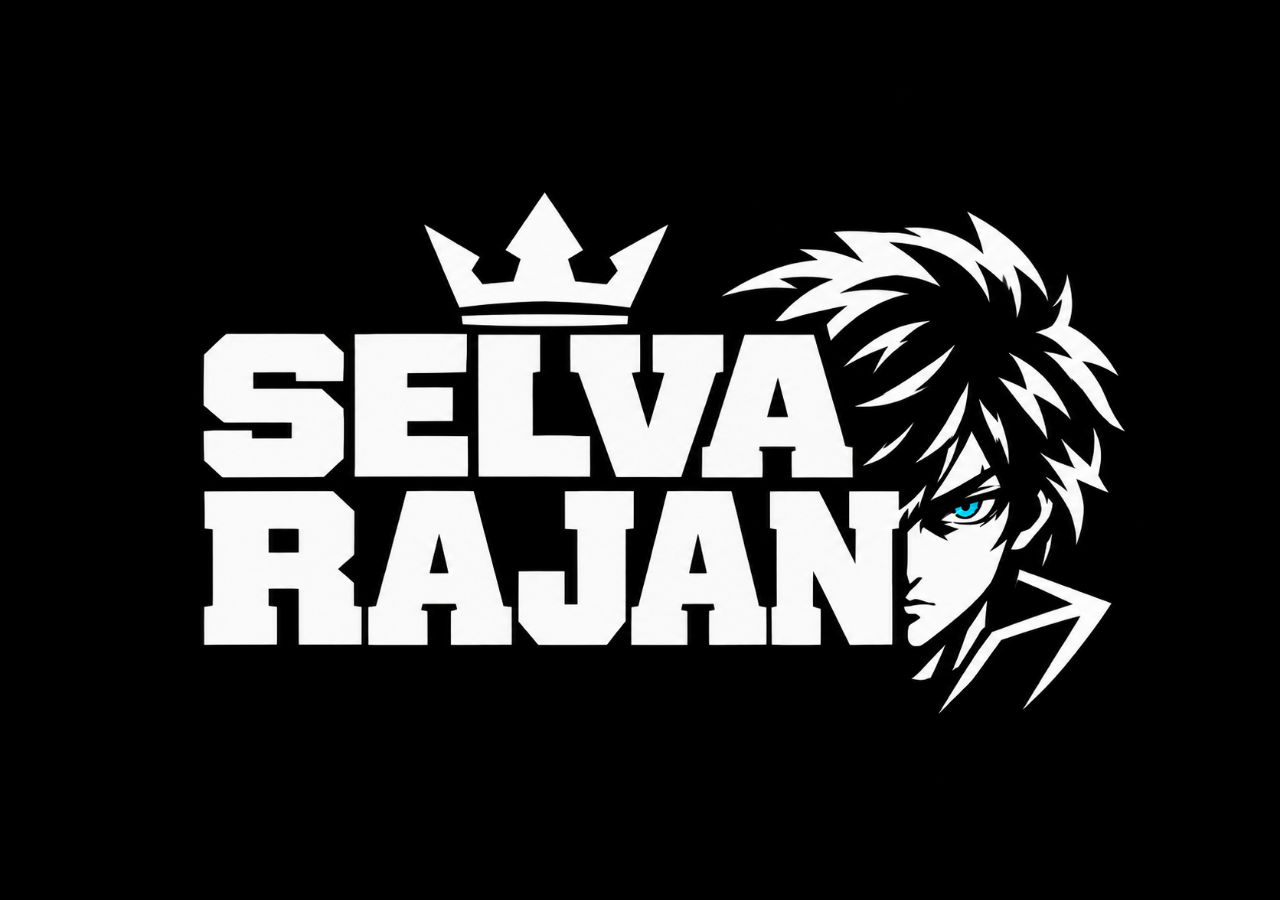
<file: index.html>
<!DOCTYPE html>
<html lang="en">
<head>
<meta charset="UTF-8">
<meta name="viewport" content="width=device-width, initial-scale=1.0">
<title>SELVA</title>
<style>
*{box-sizing:border-box;margin:0;padding:0;-webkit-tap-highlight-color:transparent}
html,body{width:100%;height:100%;overflow:hidden;background:#000}
body{display:flex;align-items:center;justify-content:center}
#logoVideo{width:100%;height:100%;object-fit:contain;background:#000}
</style>
</head>
<body>
<video id="logoVideo" autoplay muted playsinline preload="auto" poster="assets/selva_logo.png">
<source src="assets/selva_logo.mp4" type="video/mp4">
</video>
<script>
const video=document.getElementById('logoVideo');
let moved=false;
function next(){if(moved)return;moved=true;window.location.replace('welcome.html');}
video.addEventListener('ended',next);
video.addEventListener('error',next);
video.addEventListener('loadeddata',()=>{const p=video.play();if(p)p.catch(()=>{});});
setTimeout(next,30000);
</script>
</body>
</html>
</file>
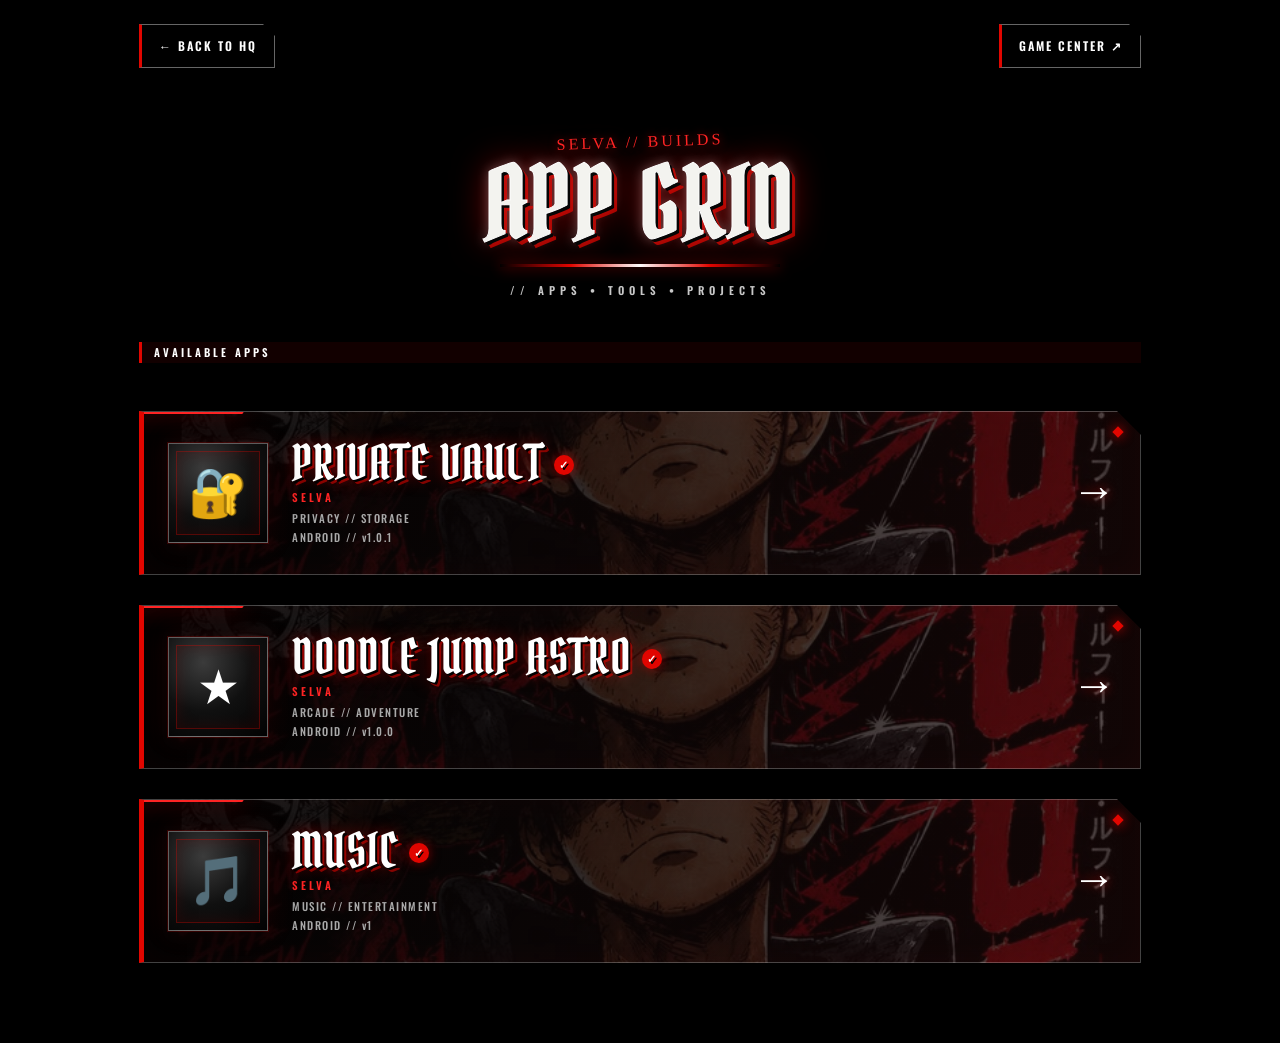
<file: app-center.html>
<!DOCTYPE html>
<html lang="en">
<head>
  <meta charset="UTF-8">
  <meta name="viewport" content="width=device-width, initial-scale=1.0">

  <title>SELVA // APP GRID</title>

  <link rel="stylesheet" href="app-center.css">
</head>

<body>

<!-- =====================================
     APP CENTER BACKGROUND
     ===================================== -->

<video
        id="appCenterBackground"
        class="app-center-background"
        autoplay
        muted
        loop
        playsinline
        preload="auto"
>
  <source
          src="assets/live_wallpaper_appcenter.mp4"
          type="video/mp4"
  >
</video>

<div class="background-overlay"></div>


<!-- =====================================
     APP LIST SCREEN
     ===================================== -->

<main id="appListScreen" class="screen active">

  <header class="top-bar">

    <button
            id="backButton"
            class="top-button"
            type="button"
    >
      ← BACK TO HQ
    </button>

    <button
            id="gameCenterButton"
            class="top-button"
            type="button"
    >
      GAME CENTER ↗
    </button>

  </header>


  <section class="page-header">

    <span>SELVA // BUILDS</span>

    <h1>APP GRID</h1>

    <div class="header-line"></div>

    <p>// APPS • TOOLS • PROJECTS</p>

  </section>


  <section class="app-list-section">

    <div class="section-label">
      AVAILABLE APPS
    </div>


    <!-- =================================
         PRIVATE VAULT
         ================================= -->

    <button
            id="privateVaultApp"
            class="app-list-card"
            type="button"
    >

      <div class="app-list-icon">
        🔐
      </div>

      <div class="app-list-info">

        <h2>
          PRIVATE VAULT
          <span class="verified">✓</span>
        </h2>

        <p class="developer">
          SELVA
        </p>

        <p class="app-meta">
          PRIVACY // STORAGE
        </p>

        <p class="app-platform">
          ANDROID // v1.0.1
        </p>

      </div>

      <div class="app-arrow">
        →
      </div>

    </button>


    <!-- =================================
         DOODLE JUMP ASTRO
         ================================= -->

    <button
            id="doodleJumpApp"
            class="app-list-card"
            type="button"
    >

      <div class="app-list-icon">
        ★
      </div>

      <div class="app-list-info">

        <h2>
          DOODLE JUMP ASTRO
          <span class="verified">✓</span>
        </h2>

        <p class="developer">
          SELVA
        </p>

        <p class="app-meta">
          ARCADE // ADVENTURE
        </p>

        <p class="app-platform">
          ANDROID // v1.0.0
        </p>

      </div>

      <div class="app-arrow">
        →
      </div>

    </button>


    <!-- =================================
         MUSIC
         ================================= -->

    <button
            id="musicApp"
            class="app-list-card"
            type="button"
    >

      <div class="app-list-icon">
        🎵
      </div>

      <div class="app-list-info">

        <h2>
          MUSIC
          <span class="verified">✓</span>
        </h2>

        <p class="developer">
          SELVA
        </p>

        <p class="app-meta">
          MUSIC // ENTERTAINMENT
        </p>

        <p class="app-platform">
          ANDROID // v1
        </p>

      </div>

      <div class="app-arrow">
        →
      </div>

    </button>

  </section>

</main>



<!-- =====================================
     APP DETAILS SCREEN
     ===================================== -->

<main
        id="appDetailsScreen"
        class="screen details-screen"
>

  <header class="top-bar">

    <button
            id="detailsBackButton"
            class="top-button"
            type="button"
    >
      ← APP CENTER
    </button>

  </header>


  <section class="details-container">

    <div
            id="detailsIcon"
            class="details-icon"
    >
      🔐
    </div>


    <h1 id="detailsTitle">
      PRIVATE VAULT
      <span class="verified">✓</span>
    </h1>


    <p
            id="detailsDeveloper"
            class="details-developer"
    >
      SELVA
    </p>


    <div
            id="detailsTags"
            class="details-tags"
    >

      <span>PRIVACY</span>
      <span>STORAGE</span>
      <span>ANDROID</span>

    </div>


    <p
            id="detailsVersion"
            class="details-version"
    >
      Version 1.0.1
    </p>


    <!-- INSTALL -->

    <button
            id="installButton"
            class="install-button"
            type="button"
    >
      ↓ &nbsp; INSTALL
    </button>


    <!-- DOWNLOAD COUNT -->

    <div class="detail-card">

      <div class="detail-card-icon">
        ↓
      </div>

      <div>

        <h3>
          Download Count
        </h3>

        <strong id="downloadCount">
          —
        </strong>

        <p id="downloadStatus">
          Checking GitHub Releases...
        </p>

      </div>

    </div>


    <!-- SAFE DOWNLOAD -->

    <div class="detail-card safe-card">

      <div class="detail-card-icon">
        ✓
      </div>

      <div>

        <h3>
          Official APK
        </h3>

        <p id="safeDownloadText">
          Official PRIVATE VAULT APK hosted through
          SELVA's GitHub Release.
        </p>

      </div>

    </div>


    <!-- DESCRIPTION -->

    <div class="detail-card">

      <div class="detail-card-icon">
        ✦
      </div>

      <div>

        <h3>
          ABOUT
        </h3>

        <p id="detailsDescription">
          PRIVATE VAULT is a personal Android app
          for securely storing private files,
          images, videos and audio.
        </p>

      </div>

    </div>


    <!-- WHAT'S NEW -->

    <div class="detail-card">

      <div class="detail-card-icon">
        ✦
      </div>

      <div>

        <h3>
          WHAT'S NEW
        </h3>

        <p id="detailsWhatsNew">
          PRIVATE VAULT v1.0.1.
        </p>

      </div>

    </div>

  </section>

</main>



<!-- =====================================
     INSTALL CONFIRMATION
     ===================================== -->

<div
        id="installModal"
        class="modal hidden"
>

  <div class="modal-box">

    <button
            id="modalClose"
            class="modal-close"
            type="button"
    >
      ×
    </button>


    <div
            id="modalIcon"
            class="modal-icon"
    >
      🔐
    </div>


    <h2 id="modalTitle">
      PRIVATE VAULT
    </h2>


    <p
            id="modalSubtitle"
            class="modal-subtitle"
    >
      SELVA • ANDROID // v1.0.1
    </p>


    <p class="modal-text">

      Download the official APK from
      the SELVA GitHub Release.

    </p>


    <button
            id="downloadButton"
            class="download-button"
            type="button"
    >
      ↓ &nbsp; DOWNLOAD APK
    </button>


    <p
            id="downloadMessage"
            class="download-message"
    >
      Android will handle the APK installation
      after the download.

    </p>

  </div>

</div>


<script src="app-center.js"></script>

</body>
</html>
</file>
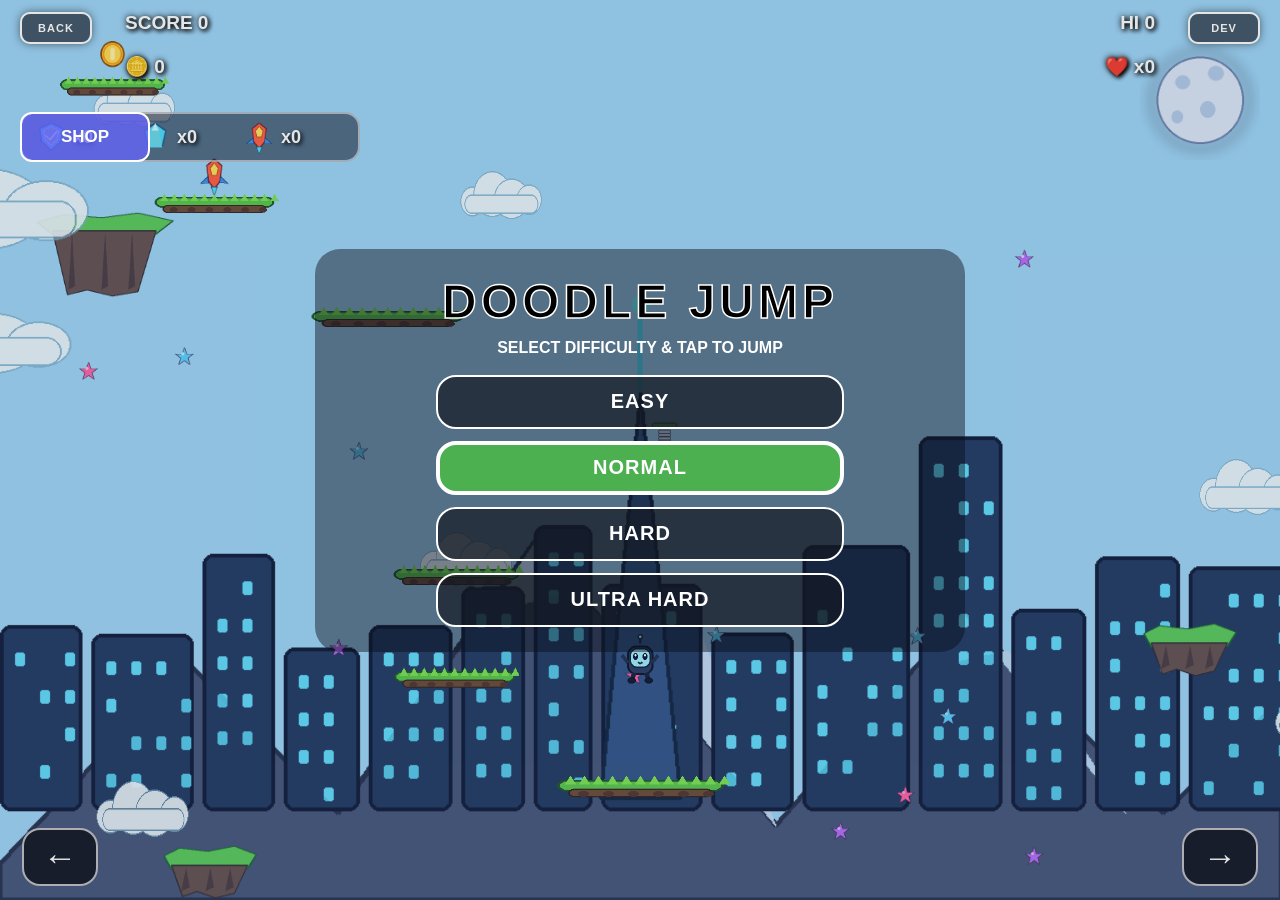
<file: doodle-jump.html>
<!DOCTYPE html>
<html lang="en">
<head>
    <meta charset="UTF-8">
    <meta name="viewport"
          content="width=device-width, initial-scale=1.0,
                   maximum-scale=1.0, user-scalable=no">

    <title>Doodle Jump</title>

    <style>
        * {
            box-sizing: border-box;
            margin: 0;
            padding: 0;
            -webkit-tap-highlight-color: transparent;
        }

        html,
        body {
            width: 100%;
            height: 100%;
            overflow: hidden;
            background: #000;
            font-family: Arial, Helvetica, sans-serif;
            touch-action: none;
        }

        body {
            position: fixed;
            inset: 0;
        }

        #game {
            position: fixed;
            inset: 0;

            width: 100vw;
            width: 100dvw;
            height: 100vh;
            height: 100dvh;

            display: block;

            background: #a0d7fa;
            touch-action: none;
        }

        /* =====================================================
           TOP HUD
        ===================================================== */

        #hud {
            position: fixed;
            inset: 0;
            pointer-events: none;
            z-index: 40;
        }

        .hud-row {
            position: absolute;
            top: 12px;

            display: flex;
            align-items: center;

            color: #fff;

            font-size: 19px;
            font-weight: 900;

            text-shadow:
                2px 2px 4px #000,
                0 0 6px #000;
        }

        #scoreHud {
            left: 125px;
        }

        #highHud {
            right: 125px;
        }

        #coinsHud {
            left: 125px;
            top: 55px;
        }

        #heartsHud {
            right: 125px;
            top: 55px;
        }

        /* =====================================================
           TOP BUTTONS
        ===================================================== */

        .top-button {
            position: absolute;

            width: 72px;
            height: 32px;

            border: 2px solid #fff;
            border-radius: 10px;

            background: rgba(20, 25, 35, 0.65);

            color: #fff;

            font-size: 11px;
            font-weight: 900;
            letter-spacing: 1px;

            cursor: pointer;
            pointer-events: auto;
            touch-action: manipulation;
            user-select: none;
            -webkit-user-select: none;
            transition: transform 0.08s ease, background 0.12s ease;

            box-shadow:
                0 0 8px rgba(0,0,0,0.5);
        }

        .top-button:active {
            transform: scale(0.95);
        }

        #backButton {
            left: 20px;
            top: 12px;
        }

        #devButton {
            right: 20px;
            top: 12px;
        }

        #pauseButton {
            right: 20px;
            top: 62px;
            display: none;
        }

        /* =====================================================
           INVENTORY
        ===================================================== */

        #inventory {
            position: absolute;

            left: 20px;
            top: 112px;

            width: 340px;
            height: 50px;

            display: flex;
            align-items: center;

            padding: 7px 12px;

            border: 2px solid rgba(255,255,255,0.55);
            border-radius: 15px;

            background: rgba(20,30,50,0.55);

            pointer-events: none;
        }

        .inventory-item {
            width: 110px;
            height: 100%;

            display: flex;
            align-items: center;

            color: #fff;

            font-size: 18px;
            font-weight: 900;

            text-shadow:
                2px 2px 4px #000;
        }

        .inventory-item img {
            width: 34px;
            height: 34px;

            object-fit: contain;

            margin-right: 5px;
        }

        /* =====================================================
           NOTIFICATION
        ===================================================== */

        #notification {
            position: fixed;

            left: 50%;
            top: 205px;

            transform: translateX(-50%);

            color: #fff;

            font-size: 25px;
            font-weight: 900;

            text-align: center;
            white-space: nowrap;

            text-shadow:
                2px 2px 5px #000,
                0 0 10px #000;

            opacity: 0;
            transition: opacity 0.15s ease;

            pointer-events: none;
            z-index: 30;
        }

        /* =====================================================
           OVERLAYS
        ===================================================== */

        .overlay {
            position: fixed;
            inset: 0;

            display: none;
            align-items: center;
            justify-content: center;

            background: rgba(0,0,0,0.68);

            z-index: 50;
        }

        .overlay.active {
            display: flex;
        }

        .panel {
            width: min(720px, 92vw);
            max-height: 90vh;

            overflow-y: auto;

            padding: 30px;

            border: 3px solid rgba(255,255,255,0.8);
            border-radius: 25px;

            background:
                rgba(15,20,35,0.96);

            color: #fff;

            text-align: center;

            box-shadow:
                0 0 35px rgba(0,0,0,0.8);
        }

        .panel h1 {
            font-family:
                Impact,
                Haettenschweiler,
                "Arial Black",
                sans-serif;

            font-size: 48px;
            letter-spacing: 4px;

            color: #000;

            -webkit-text-stroke: 1.5px #fff;

            margin-bottom: 15px;
        }

        .panel p {
            font-size: 18px;
            margin: 8px 0;
        }

        /* =====================================================
           READY SCREEN
        ===================================================== */

        #readyOverlay {
            background: rgba(0,0,0,0.10);
        }

        #readyPanel {
            width: min(650px, 92vw);

            padding: 25px;

            background: rgba(10,15,25,0.45);

            border: 0;
            box-shadow: none;
        }

        #readyTitle {
            margin-bottom: 10px;
        }

        #readySubtitle {
            font-size: 16px;
            font-weight: 900;

            margin-bottom: 18px;
        }

        .difficulty-list {
            width: 68%;
            margin: 0 auto;

            display: flex;
            flex-direction: column;

            gap: 12px;
        }

        .difficulty-button {
            width: 100%;
            min-height: 54px;

            border: 2px solid #fff;
            border-radius: 20px;

            background: rgba(20,25,35,0.70);

            color: #fff;

            font-size: 20px;
            font-weight: 900;
            letter-spacing: 1px;

            cursor: pointer;
        }

        .difficulty-button.selected {
            background: #4caf50;
            border-width: 4px;
        }

        .difficulty-button:active {
            transform: scale(0.98);
        }

        #shopOpenButton {
            position: absolute;

            left: 20px;
            top: 112px;

            width: 130px;
            height: 50px;

            border: 2px solid #fff;
            border-radius: 12px;

            background: rgba(100,100,255,0.75);

            color: #fff;

            font-size: 17px;
            font-weight: 900;

            cursor: pointer;
        }

        /* =====================================================
           GAME OVER
        ===================================================== */

        #gameOverPanel h1,
        #pausePanel h1 {
            color: #000;
        }

        #newBest {
            display: none;

            color: #ffd700;

            font-size: 25px;
            font-weight: 900;

            margin: 10px 0;
        }

        .big-button {
            width: min(400px, 80%);

            min-height: 58px;

            margin: 15px auto 0;

            border: 0;
            border-radius: 18px;

            background: #fff;

            color: #222;

            font-size: 22px;
            font-weight: 900;

            cursor: pointer;
        }

        .big-button.blue {
            background: #2196f3;
            color: #fff;
        }

        .big-button.green {
            background: #4caf50;
            color: #fff;
        }

        .big-button.gray {
            background: #666;
            color: #fff;
        }

        /* =====================================================
           SHOP
        ===================================================== */

        #shopPanel {
            width: min(850px, 94vw);
            text-align: left;
        }

        #shopTitle {
            text-align: center;
        }

        #shopCoins {
            text-align: center;

            color: #ffd700;

            font-size: 23px;
            font-weight: 900;

            margin-bottom: 18px;
        }

        .shop-card {
            width: 100%;
            min-height: 100px;

            display: flex;
            align-items: center;

            margin: 12px 0;
            padding: 12px 18px;

            border: 1px solid rgba(255,255,255,0.35);
            border-radius: 18px;

            background: rgba(30,45,70,0.65);
        }

        .shop-card img {
            width: 70px;
            height: 70px;

            object-fit: contain;

            margin-right: 20px;
        }

        .shop-info {
            flex: 1;
        }

        .shop-name {
            font-size: 22px;
            font-weight: 900;
        }

        .shop-description {
            color: #ddd;
            font-size: 14px;
            margin-top: 4px;
        }

        .shop-price {
            color: #ffd700;
            font-weight: 900;
            margin-top: 5px;
        }

        .buy-button {
            min-width: 100px;
            min-height: 55px;

            border: 0;
            border-radius: 15px;

            background: #4caf50;

            color: #fff;

            font-size: 18px;
            font-weight: 900;

            cursor: pointer;
        }

        .buy-button.disabled {
            background: #777;
            cursor: default;
        }

        #shopClose {
            display: block;
            margin: 20px auto 0;

            padding: 12px 30px;

            border: 2px solid #fff;
            border-radius: 12px;

            background: transparent;

            color: #fff;

            font-weight: 900;

            cursor: pointer;
        }

        /* =====================================================
           CONTINUE
        ===================================================== */

        #continuePanel h1 {
            font-size: 45px;
        }

        #continueYes {
            background: #4caf50;
            color: #000;
        }

        /* =====================================================
           PAUSE
        ===================================================== */

        #pausePanel {
            width: min(550px, 90vw);
        }

        /* =====================================================
           DEV
        ===================================================== */

        #devPanel {
            width: min(500px, 90vw);
        }

        #devPassword {
            width: 100%;

            padding: 14px;

            margin: 15px 0;

            border: 1px solid #fff;
            border-radius: 10px;

            background: #111;

            color: #fff;

            font-size: 18px;
        }

        /* =====================================================
           MOBILE CONTROLS
        ===================================================== */

        #mobileControls {
            position: fixed;
            left: 0;
            right: 0;
            bottom: 0;
            height: min(30dvh, 220px);

            pointer-events: none;

            z-index: 30;
            touch-action: none;
        }

        .control-zone {
            position: absolute;
            bottom: max(14px, env(safe-area-inset-bottom, 0px));

            width: 76px;
            height: 58px;
            padding: 0;

            display: flex;
            align-items: center;
            justify-content: center;

            border: 2px solid rgba(255, 255, 255, 0.72);
            border-radius: 18px;
            background: rgba(10, 10, 18, 0.72);
            color: #fff;

            font-family: Arial, Helvetica, sans-serif;
            font-size: 34px;
            font-weight: 900;
            line-height: 1;

            pointer-events: auto;
            touch-action: none;
            user-select: none;
            -webkit-user-select: none;
            -webkit-touch-callout: none;
            -webkit-tap-highlight-color: transparent;
            appearance: none;
            -webkit-appearance: none;
            cursor: pointer;
        }

        .control-zone:active {
            transform: scale(0.92);
            background: rgba(255, 255, 255, 0.22);
        }

        #leftZone {
            left: 22px;
        }

        #rightZone {
            right: 22px;
        }

        /* =====================================================
           LOADING
        ===================================================== */

        #loading {
            position: fixed;
            inset: 0;

            display: flex;
            align-items: center;
            justify-content: center;

            background: #000;

            color: #fff;

            font-size: 22px;
            font-weight: 900;

            z-index: 100;
        }

        #loading.hidden {
            display: none;
        }

        /* =====================================================
           MOBILE / JETPACK UI
        ===================================================== */


        .jetpack-inventory {
            cursor: pointer;
            user-select: none;
            -webkit-user-select: none;
            touch-action: manipulation;
            pointer-events: auto;
        }

        .jetpack-inventory:active {
            transform: scale(0.94);
        }

        @media (max-width: 600px) {
            html, body {
                width: 100%;
                height: 100%;
                height: 100dvh;
                overflow: hidden;
                overscroll-behavior: none;
            }

            body {
                padding: 0;
            }

            #hud {
                padding-top: env(safe-area-inset-top, 0px);
            }
        }

        @media (max-width: 600px) {

            .hud-row {
                font-size: 13px;
            }

            #scoreHud {
                left: 110px;
            }

            #highHud {
                right: 110px;
            }

            #coinsHud {
                left: 110px;
                top: 43px;
            }

            #heartsHud {
                right: 110px;
                top: 43px;
            }

            .top-button {
                width: 64px;
                height: 30px;

                font-size: 9px;
            }

            #backButton {
                left: 10px;
                top: 10px;
            }

            #devButton {
                right: 10px;
                top: 10px;
            }

            #pauseButton {
                right: 10px;
                top: 55px;
            }

            #inventory {
                left: 10px;
                top: 90px;

                width: 285px;
                height: 44px;

                padding: 5px 7px;
            }

            .inventory-item {
                width: 95px;
                font-size: 13px;
            }

            .inventory-item img {
                width: 28px;
                height: 28px;
            }

            #shopOpenButton {
                left: 10px;
                top: 142px;

                width: 105px;
                height: 42px;

                font-size: 13px;
            }

            #notification {
                top: 190px;
                font-size: 18px;
            }

            .panel {
                padding: 20px;
                border-radius: 20px;
            }

            .panel h1 {
                font-size: 34px;
            }

            .difficulty-list {
                width: 90%;
                gap: 8px;
            }

            .difficulty-button {
                min-height: 48px;
                font-size: 16px;
            }

            .shop-card {
                padding: 10px;
            }

            .shop-card img {
                width: 52px;
                height: 52px;
                margin-right: 10px;
            }

            .shop-name {
                font-size: 16px;
            }

            .shop-description {
                font-size: 11px;
            }

            .shop-price {
                font-size: 12px;
            }

            .buy-button {
                min-width: 65px;
                min-height: 42px;
                font-size: 14px;
            }

            #mobileControls {
                left: 0;
                right: 0;
                bottom: 0;
                top: auto;
                height: min(30dvh, 220px);
                z-index: 30;
            }

            .control-zone {
                width: 68px;
                height: 52px;
                font-size: 30px;
                bottom: max(10px, env(safe-area-inset-bottom, 0px));
                border-radius: 16px;
            }

            #leftZone {
                left: 14px;
            }

            #rightZone {
                right: 14px;
            }
        }

        @media (orientation: landscape) and (max-height: 500px) {

            .panel {
                max-height: 94vh;
                padding: 12px;
            }

            .panel h1 {
                font-size: 30px;
                margin-bottom: 6px;
            }

            .difficulty-list {
                gap: 6px;
            }

            .difficulty-button {
                min-height: 40px;
            }
        }
    </style>
</head>

<body>

<!-- =====================================================
     LOADING
===================================================== -->

<div id="loading">
    LOADING DOODLE JUMP...
</div>


<!-- =====================================================
     GAME CANVAS
===================================================== -->

<canvas id="game"></canvas>


<!-- =====================================================
     HUD
===================================================== -->

<div id="hud">

    <div id="scoreHud" class="hud-row">
        SCORE 0
    </div>

    <div id="highHud" class="hud-row">
        HI 0
    </div>

    <div id="coinsHud" class="hud-row">
        🪙 0
    </div>

    <div id="heartsHud" class="hud-row">
        ❤️ x0
    </div>


    <button
            id="backButton"
            class="top-button">
        BACK
    </button>

    <button
            id="devButton"
            class="top-button">
        DEV
    </button>

    <button
            id="pauseButton"
            class="top-button">
        PAUSE
    </button>


    <!-- INVENTORY -->

    <div id="inventory">

        <div class="inventory-item">
            <img
                    src="assets/doodle_jump/powerups/shield.png"
                    alt="Shield">

            <span id="shieldCount">
                    x0
                </span>
        </div>

        <div class="inventory-item">
            <img
                    src="assets/doodle_jump/collectibles/gem.png"
                    alt="Gem">

            <span id="gemCount">
                    x0
                </span>
        </div>

        <div
                class="inventory-item jetpack-inventory"
                id="jetpackInventory"
                role="button"
                tabindex="0"
                aria-label="Use Jetpack">

            <img
                    src="assets/doodle_jump/powerups/rocket_powerup.png"
                    alt="Jetpack">

            <span id="jetpackCount">
                    x0
                </span>
        </div>

    </div>

</div>


<!-- =====================================================
     NOTIFICATION
===================================================== -->

<div id="notification"></div>


<!-- =====================================================
     MOBILE TOUCH AREAS
===================================================== -->

<div id="mobileControls">

    <button
            id="leftZone"
            class="control-zone"
            type="button"
            aria-label="Move left">
        ←
    </button>

    <button
            id="rightZone"
            class="control-zone"
            type="button"
            aria-label="Move right">
        →
    </button>

</div>


<!-- =====================================================
     READY OVERLAY
===================================================== -->

<div
        id="readyOverlay"
        class="overlay active">

    <div id="readyPanel" class="panel">

        <h1 id="readyTitle">
            DOODLE JUMP
        </h1>

        <p id="readySubtitle">
            SELECT DIFFICULTY &amp; TAP TO JUMP
        </p>

        <div class="difficulty-list">

            <button
                    class="difficulty-button"
                    data-difficulty="EASY">
                EASY
            </button>

            <button
                    class="difficulty-button selected"
                    data-difficulty="NORMAL">
                NORMAL
            </button>

            <button
                    class="difficulty-button"
                    data-difficulty="HARD">
                HARD
            </button>

            <button
                    class="difficulty-button"
                    data-difficulty="ULTRA_HARD">
                ULTRA HARD
            </button>

        </div>

    </div>

    <button id="shopOpenButton">
        SHOP
    </button>

</div>


<!-- =====================================================
     GAME OVER
===================================================== -->

<div
        id="gameOverOverlay"
        class="overlay">

    <div id="gameOverPanel" class="panel">

        <h1>
            GAME OVER
        </h1>

        <div id="newBest">
            ★ NEW BEST! ★
        </div>

        <p id="gameOverDifficulty">
            Difficulty: NORMAL
        </p>

        <p id="finalScore">
            Final Score: 0
        </p>

        <p id="bestScore">
            Best: 0
        </p>

        <button
                id="restartButton"
                class="big-button">
            RESTART
        </button>

    </div>

</div>


<!-- =====================================================
     PAUSE
===================================================== -->

<div
        id="pauseOverlay"
        class="overlay">

    <div id="pausePanel" class="panel">

        <h1>
            GAME PAUSED
        </h1>

        <button
                id="resumeButton"
                class="big-button green">
            RESUME
        </button>

        <button
                id="pauseRestartButton"
                class="big-button blue">
            RESTART
        </button>

        <button
                id="pauseBackButton"
                class="big-button gray">
            BACK TO PORTAL
        </button>

    </div>

</div>


<!-- =====================================================
     SHOP
===================================================== -->

<div
        id="shopOverlay"
        class="overlay">

    <div id="shopPanel" class="panel">

        <h1 id="shopTitle">
            SPACE SHOP
        </h1>

        <div id="shopCoins">
            🪙 COINS: 0
        </div>


        <div class="shop-card">

            <img
                    src="assets/doodle_jump/collectibles/gem.png"
                    alt="Gem">

            <div class="shop-info">

                <div class="shop-name">
                    GEM
                </div>

                <div class="shop-description">
                    Continue after game over
                </div>

                <div class="shop-price">
                    100 Coins
                </div>

            </div>

            <button
                    class="buy-button"
                    data-shop="gem">
                BUY
            </button>

        </div>


        <div class="shop-card">

            <img
                    src="assets/doodle_jump/collectibles/heart.png"
                    alt="Heart">

            <div class="shop-info">

                <div class="shop-name">
                    HEART
                </div>

                <div class="shop-description">
                    Automatic extra life
                </div>

                <div class="shop-price">
                    150 Coins
                </div>

            </div>

            <button
                    class="buy-button"
                    data-shop="heart">
                BUY
            </button>

        </div>


        <div class="shop-card">

            <img
                    src="assets/doodle_jump/powerups/shield.png"
                    alt="Shield">

            <div class="shop-info">

                <div class="shop-name">
                    SHIELD
                </div>

                <div class="shop-description">
                    Protection from enemies
                </div>

                <div class="shop-price">
                    200 Coins
                </div>

            </div>

            <button
                    class="buy-button"
                    data-shop="shield">
                BUY
            </button>

        </div>


        <div class="shop-card">

            <img
                    src="assets/doodle_jump/powerups/rocket_powerup.png"
                    alt="Jetpack">

            <div class="shop-info">

                <div class="shop-name">
                    JETPACK
                </div>

                <div class="shop-description">
                    Powerful upward flight
                </div>

                <div class="shop-price">
                    250 Coins
                </div>

            </div>

            <button
                    class="buy-button"
                    data-shop="jetpack">
                BUY
            </button>

        </div>


        <button id="shopClose">
            TAP TO CLOSE
        </button>

    </div>

</div>


<!-- =====================================================
     CONTINUE
===================================================== -->

<div
        id="continueOverlay"
        class="overlay">

    <div id="continuePanel" class="panel">

        <h1>
            CONTINUE?
        </h1>

        <p>
            COST: 1 GEM
        </p>

        <p id="continueOwned">
            Owned: 0
        </p>

        <button
                id="continueYes"
                class="big-button">
            YES
        </button>

        <button
                id="continueNo"
                class="big-button gray">
            EXIT
        </button>

    </div>

</div>


<!-- =====================================================
     DEVELOPER AUTH
===================================================== -->

<div
        id="devAuthOverlay"
        class="overlay">

    <div id="devPanel" class="panel">

        <h1>
            DEVELOPER MODE
        </h1>

        <p>
            Enter developer password
        </p>

        <input
                id="devPassword"
                type="password"
                autocomplete="off"
                placeholder="Password">

        <button
                id="devAuthenticate"
                class="big-button green">
            AUTHENTICATE
        </button>

        <button
                id="devCancel"
                class="big-button gray">
            CANCEL
        </button>

    </div>

</div>


<!-- =====================================================
     DEVELOPER MENU
===================================================== -->

<div
        id="devMenuOverlay"
        class="overlay">

    <div id="devMenuPanel" class="panel">

        <h1>
            DEVELOPER CONTROLS
        </h1>

        <button
                id="jetpackDevButton"
                class="big-button blue">
            JETPACK MODE: OFF
        </button>

        <button
                id="devClose"
                class="big-button gray">
            CLOSE
        </button>

    </div>

</div>


<script>
    "use strict";

    /* =====================================================
       CANVAS
    ===================================================== */

    const canvas =
        document.getElementById("game");

    const ctx =
        canvas.getContext("2d");


    let W = 0;
    let H = 0;

    let lastTime = 0;


    /* =====================================================
       DIFFICULTIES
    ===================================================== */

    const DIFFICULTIES = {

        EASY: {
            key: "EASY",
            displayName: "EASY",
            gravity: 1800,
            jumpVelocity: -850,
            moveSpeed: 430,
            minPlatformWidth: 140,
            maxPlatformWidth: 200,
            minVerticalGap: 85,
            maxVerticalGap: 130,
            scrollSpeedMultiplier: 0.85,
            movingPlatformChance: 0.05,
            prefKeyHighScore:
                "doodle_jump_high_score_easy"
        },

        NORMAL: {
            key: "NORMAL",
            displayName: "NORMAL",
            gravity: 2100,
            jumpVelocity: -900,
            moveSpeed: 520,
            minPlatformWidth: 110,
            maxPlatformWidth: 180,
            minVerticalGap: 95,
            maxVerticalGap: 150,
            scrollSpeedMultiplier: 1.00,
            movingPlatformChance: 0.20,
            prefKeyHighScore:
                "doodle_jump_high_score_normal"
        },

        HARD: {
            key: "HARD",
            displayName: "HARD",
            gravity: 2300,
            jumpVelocity: -930,
            moveSpeed: 580,
            minPlatformWidth: 95,
            maxPlatformWidth: 150,
            minVerticalGap: 110,
            maxVerticalGap: 165,
            scrollSpeedMultiplier: 1.20,
            movingPlatformChance: 0.40,
            prefKeyHighScore:
                "doodle_jump_high_score_hard"
        },

        ULTRA_HARD: {
            key: "ULTRA_HARD",
            displayName: "ULTRA HARD",
            gravity: 2500,
            jumpVelocity: -960,
            moveSpeed: 630,
            minPlatformWidth: 80,
            maxPlatformWidth: 130,
            minVerticalGap: 120,
            maxVerticalGap: 180,
            scrollSpeedMultiplier: 1.40,
            movingPlatformChance: 0.60,
            prefKeyHighScore:
                "doodle_jump_high_score_ultra_hard"
        }

    };


    let selectedDifficulty =
        localStorage.getItem(
            "doodle_jump_difficulty"
        ) || "NORMAL";

    if (!DIFFICULTIES[selectedDifficulty]) {
        selectedDifficulty = "NORMAL";
    }


    /* =====================================================
       GAME STATE
    ===================================================== */

    const STATES = {
        READY: "READY",
        PLAYING: "PLAYING",
        PAUSED: "PAUSED",
        CONTINUE_PROMPT: "CONTINUE_PROMPT",
        GAME_OVER: "GAME_OVER"
    };

    let gameState = STATES.READY;


    /* =====================================================
       PERSISTENT ECONOMY
    ===================================================== */

    let coinCount =
        Number(localStorage.getItem("coin_balance")) || 0;

    let gemCount =
        Number(localStorage.getItem("gem_balance")) || 0;

    let heartCount =
        Number(localStorage.getItem("heart_balance")) || 0;

    let shieldCount =
        Number(localStorage.getItem("shield_balance")) || 0;

    let jetpackCount =
        Number(localStorage.getItem("jetpack_balance")) || 0;


    /* =====================================================
       SCORE
    ===================================================== */

    let score = 0;
    let starBonusScore = 0;
    let worldOffset = 0;
    let maxHeightReached = 0;

    let highScore =
        Number(
            localStorage.getItem(
                DIFFICULTIES[selectedDifficulty]
                    .prefKeyHighScore
            )
        ) || 0;


    /* =====================================================
       DEV
    ===================================================== */

    let isDeveloperModeActive = false;
    let isJetpackModeActive = false;


    /* =====================================================
       PLAYER
    ===================================================== */

    const player = {

        width: 64,
        height: 64,

        x: 0,
        y: 0,

        velocityX: 0,
        velocityY: 0,

        gravity: 2100,
        jumpSpeed: -900,
        moveSpeed: 520,

        grounded: false,

        landingTimer: 0,

        jetpackTimer: 0,

        invincibleTimer: 0,

        hasShield: false,
        shieldTimer: 0,

        hasMagnet: false,
        magnetTimer: 0,

        frameTimer: 0,
        animFrame: 0,

        isJetpackFlightActive: false

    };


    /* =====================================================
       INPUT
    ===================================================== */

    let leftPressed = false;
    let rightPressed = false;


    /* =====================================================
       ENTITIES
    ===================================================== */

    const platforms = [];
    const items = [];
    const enemies = [];
    const decorations = [];


    /* =====================================================
       PLATFORM TYPES
    ===================================================== */

    const PLATFORM_TYPES = [

        "GRASS_01",
        "GRASS_02",
        "GRASS_03",
        "GRASS_04",

        "WOOD_01",
        "WOOD_02",
        "WOOD_03",
        "WOOD_04",

        "STONE_01",
        "STONE_02",
        "STONE_03",
        "STONE_04",

        "CLOUD_01",
        "CLOUD_02",

        "ICE_01",
        "ICE_02",

        "METAL_01",
        "METAL_02",

        "LAVA_01",
        "LAVA_02",

        "ALIEN_01",
        "ALIEN_02"

    ];


    /* =====================================================
       ENEMIES
    ===================================================== */

    const ENEMY_TYPES = [
        "ALIEN",
        "BAT",
        "BAT_PURPLE",
        "BEE",
        "MONSTER",
        "SPIKE",
        "UFO"
    ];


    /* =====================================================
       ASSETS
    ===================================================== */

    const assets = {};

    const assetPaths = [

        /* Environment */

        "environment/space_city.png",
        "environment/mountain.png",
        "environment/moon.png",
        "environment/cloud_large.png",
        "environment/cloud_medium.png",
        "environment/cloud_small_01.png",
        "environment/cloud_small_02.png",
        "environment/floating_island_large.png",
        "environment/floating_island_small_01.png",
        "environment/floating_island_small_02.png",
        "environment/floating_island_small_03.png",

        /* Decoration */

        "decoration/blue_star.png",
        "decoration/pink_star.png",
        "decoration/purple_star.png",

        /* Powerups */

        "powerups/spring.png",
        "powerups/rocket_powerup.png",
        "powerups/shield.png",
        "powerups/magnet.png",

        /* Collectibles */

        "collectibles/coin_01.png",
        "collectibles/coin_02.png",
        "collectibles/coin_03.png",
        "collectibles/coin_04.png",
        "collectibles/gem.png",
        "collectibles/heart.png",
        "collectibles/star.png",
        "collectibles/star_2.png",
        "collectibles/star_special.png",

        /* Enemies */

        "enemies/enemy_alien.png",
        "enemies/enemy_bat.png",
        "enemies/enemy_bat_purple.png",
        "enemies/enemy_bee.png",
        "enemies/enemy_monster.png",
        "enemies/enemy_spike.png",
        "enemies/enemy_ufo.png",

        /* Effects */

        "effects/explosion.png",
        "effects/enemy_projectile.png",

        /* Player */

        "player/player_idle.png",
        "player/player_idle2.png",
        "player/player_rise.png",
        "player/player_rise2.png",
        "player/player_fall.png",
        "player/player_fall2.png",
        "player/player_boost.png",
        "player/player_jetpack.png"

    ];


    for (const type of PLATFORM_TYPES) {

        assetPaths.push(
            "platforms/platform_" +
            type.toLowerCase() +
            ".png"
        );

    }


    let assetsLoaded = 0;


    function loadAssets() {

        return new Promise(resolve => {

            if (assetPaths.length === 0) {
                resolve();
                return;
            }

            for (const path of assetPaths) {

                const image =
                    new Image();

                image.onload = () => {

                    assets[path] = image;

                    assetsLoaded++;

                    if (
                        assetsLoaded >=
                        assetPaths.length
                    ) {
                        resolve();
                    }

                };

                image.onerror = () => {

                    assets[path] = null;

                    assetsLoaded++;

                    if (
                        assetsLoaded >=
                        assetPaths.length
                    ) {
                        resolve();
                    }

                };

                image.src =
                    "assets/doodle_jump/" +
                    path;
            }

        });

    }


    function asset(path) {

        return assets[path] || null;

    }


    /* =====================================================
       SAVE
    ===================================================== */

    function saveData() {

        localStorage.setItem(
            "coin_balance",
            coinCount
        );

        localStorage.setItem(
            "gem_balance",
            gemCount
        );

        localStorage.setItem(
            "heart_balance",
            heartCount
        );

        localStorage.setItem(
            "shield_balance",
            shieldCount
        );

        localStorage.setItem(
            "jetpack_balance",
            jetpackCount
        );

        localStorage.setItem(
            "doodle_jump_difficulty",
            selectedDifficulty
        );

        localStorage.setItem(
            DIFFICULTIES[selectedDifficulty]
                .prefKeyHighScore,
            highScore
        );

        const oldHigh =
            Number(
                localStorage.getItem(
                    "high_score"
                )
            ) || 0;

        if (highScore > oldHigh) {

            localStorage.setItem(
                "high_score",
                highScore
            );

        }

        updateHUD();

    }


    /* =====================================================
       RESIZE
    ===================================================== */

    function resizeCanvas() {

        const dpr =
            Math.min(
                window.devicePixelRatio || 1,
                2
            );

        W = window.innerWidth;
        H = window.innerHeight;

        canvas.width =
            Math.floor(W * dpr);

        canvas.height =
            Math.floor(H * dpr);

        canvas.style.width =
            W + "px";

        canvas.style.height =
            H + "px";

        ctx.setTransform(
            dpr,
            0,
            0,
            dpr,
            0,
            0
        );

        positionUI();

        if (player.x === 0 && player.y === 0) {
            startNewGame();
        }

    }


    function positionUI() {

        /* CSS handles the main responsive UI. */

    }


    window.addEventListener(
        "resize",
        resizeCanvas
    );


    /* =====================================================
       PLAYER DIFFICULTY
    ===================================================== */

    function applyDifficulty() {

        const diff =
            DIFFICULTIES[selectedDifficulty];

        player.gravity =
            diff.gravity;

        player.jumpSpeed =
            diff.jumpVelocity;

        player.moveSpeed =
            diff.moveSpeed;

    }


    /* =====================================================
       START NEW GAME
    ===================================================== */

    function startNewGame() {

        score = 0;
        starBonusScore = 0;
        worldOffset = 0;
        maxHeightReached = 0;

        platforms.length = 0;
        items.length = 0;
        enemies.length = 0;
        decorations.length = 0;

        applyDifficulty();

        player.x =
            W / 2 -
            player.width / 2;

        player.y =
            H * 0.70;

        player.velocityX = 0;
        player.velocityY =
            DIFFICULTIES[selectedDifficulty]
                .jumpVelocity;

        player.grounded = false;

        player.landingTimer = 0;

        player.jetpackTimer = 0;

        player.invincibleTimer = 0;

        player.hasShield = false;
        player.shieldTimer = 0;

        player.hasMagnet = false;
        player.magnetTimer = 0;

        player.isJetpackFlightActive =
            isJetpackModeActive;

        generateInitialPlatforms();

        generateInitialDecorations();

        gameState =
            STATES.READY;

        updateHUD();

    }


    /* =====================================================
       INITIAL PLATFORMS
    ===================================================== */

    function generateInitialPlatforms() {

        platforms.push({

            x: W / 2 - 90,
            y: H * 0.86,
            width: 180,
            height: 28,

            type: "GRASS_01",

            isMoving: false,
            moveSpeed: 0,

            minX: 0,
            maxX: W,

            active: true

        });


        for (
            let i = 0;
            i < 12;
            i++
        ) {

            generateNextReachablePlatform(
                platforms[platforms.length - 1]
            );

        }

    }


    /* =====================================================
       GENERATE PLATFORM
    ===================================================== */

    function generateNextReachablePlatform(prev) {

        const diff =
            DIFFICULTIES[selectedDifficulty];

        const progress =
            Math.min(
                maxHeightReached / 5000,
                1
            );

        const v0 =
            Math.abs(
                diff.jumpVelocity
            );

        const g =
            diff.gravity;

        const maxH =
            (v0 * v0) /
            (2 * g);

        const upperGap =
            Math.min(
                diff.maxVerticalGap +
                progress * 20,
                maxH * 0.85
            );

        const gap =
            diff.minVerticalGap +
            Math.random() *
            Math.max(
                1,
                upperGap -
                diff.minVerticalGap
            );

        const newY =
            prev.y - gap;


        const inside =
            Math.max(
                0,
                v0 * v0 -
                2 * g * gap
            );

        const flightT =
            (
                v0 +
                Math.sqrt(inside)
            ) / g;


        const reach =
            diff.moveSpeed *
            flightT *
            0.8;


        const pw =
            clamp(
                diff.minPlatformWidth +
                Math.random() *
                (
                    diff.maxPlatformWidth -
                    diff.minPlatformWidth
                ),
                80,
                W * 0.5
            );


        const minX =
            Math.max(
                0,
                prev.x +
                prev.width / 2 -
                reach -
                pw
            );

        const maxX =
            Math.min(
                W - pw,
                prev.x +
                prev.width / 2 +
                reach
            );


        const newX =
            minX < maxX
                ? minX +
                  Math.random() *
                  (maxX - minX)
                : (W - pw) / 2;


        let typeIndex;

        if (maxHeightReached < 1000) {

            typeIndex =
                randomInt(0, 3);

        } else if (maxHeightReached < 2000) {

            typeIndex =
                4 +
                randomInt(0, 3);

        } else if (maxHeightReached < 3000) {

            typeIndex =
                8 +
                randomInt(0, 3);

        } else if (maxHeightReached < 4000) {

            typeIndex =
                12 +
                randomInt(0, 5);

        } else {

            typeIndex =
                randomInt(
                    0,
                    PLATFORM_TYPES.length - 1
                );

        }


        const type =
            PLATFORM_TYPES[
                clamp(
                    typeIndex,
                    0,
                    PLATFORM_TYPES.length - 1
                )
            ];


        const isMoving =
            type === "METAL_01" ||
            type === "METAL_02" ||
            Math.random() <
            (
                diff.movingPlatformChance +
                progress * 0.15
            );


        const moveSpeed =
            isMoving
                ? (
                    80 +
                    Math.random() * 100
                ) *
                diff.scrollSpeedMultiplier *
                (
                    Math.random() < 0.5
                        ? 1
                        : -1
                )
                : 0;


        const platform = {

            x: newX,
            y: newY,

            width: pw,
            height: 26,

            type,

            isMoving,
            moveSpeed,

            minX: 0,
            maxX: W,

            active: true

        };


        platforms.push(platform);


        if (!isMoving) {

            const r =
                Math.random();


            if (r < 0.08) {

                items.push({

                    x:
                        newX +
                        (pw - 32) / 2,

                    y:
                        newY - 28,

                    width: 32,
                    height: 32,

                    type: "SPRING",

                    active: true,
                    collected: false,

                    frame: 0,
                    timer: 0

                });

            } else if (r < 0.12) {

                items.push({

                    x:
                        newX +
                        (pw - 36) / 2,

                    y:
                        newY - 36,

                    width: 36,
                    height: 40,

                    type: "ROCKET",

                    active: true,
                    collected: false,

                    frame: 0,
                    timer: 0

                });

            } else if (r < 0.15) {

                items.push({

                    x:
                        newX +
                        (pw - 34) / 2,

                    y:
                        newY - 30,

                    width: 34,
                    height: 34,

                    type: "SHIELD",

                    active: true,
                    collected: false,

                    frame: 0,
                    timer: 0

                });

            } else if (r < 0.18) {

                items.push({

                    x:
                        newX +
                        (pw - 34) / 2,

                    y:
                        newY - 30,

                    width: 34,
                    height: 34,

                    type: "MAGNET",

                    active: true,
                    collected: false,

                    frame: 0,
                    timer: 0

                });

            } else if (r < 0.45) {

                spawnCollectible(
                    platform
                );

            }

        }


        if (
            maxHeightReached > 1000 &&
            Math.random() <
            0.08 +
            progress * 0.12
        ) {

            spawnEnemy(platform);

        }

    }


    /* =====================================================
       COLLECTIBLES
    ===================================================== */

    function spawnCollectible(platform) {

        const r =
            Math.random();

        let type;

        if (r < 0.5) {

            type = "COIN";

        } else if (r < 0.65) {

            type = "GEM";

        } else if (r < 0.8) {

            type = "HEART";

        } else if (r < 0.9) {

            type = "STAR";

        } else if (r < 0.96) {

            type = "STAR_2";

        } else {

            type = "STAR_SPECIAL";

        }


        items.push({

            x:
                platform.x +
                (platform.width - 32) / 2,

            y:
                platform.y - 36,

            width: 32,
            height: 32,

            type,

            active: true,
            collected: false,

            frame: 0,

            timer: 0

        });

    }


    /* =====================================================
       ENEMY
    ===================================================== */

    function spawnEnemy(platform) {

        const type =
            ENEMY_TYPES[
                randomInt(
                    0,
                    ENEMY_TYPES.length - 1
                )
            ];


        const enemy = {

            x:
                clamp(
                    platform.x +
                    platform.width / 2 -
                    30,
                    10,
                    W - 70
                ),

            y:
                platform.y - 150,

            width: 60,
            height: 60,

            type,

            initialX:
                clamp(
                    platform.x +
                    platform.width / 2 -
                    30,
                    10,
                    W - 70
                ),

            timeAlive: 0,

            active: true,
            isDefeated: false,

            explosionTimer: 0,

            projectileX: -100,
            projectileY: -100,
            projectileActive: false

        };


        enemies.push(enemy);

    }


    /* =====================================================
       DECORATIONS
    ===================================================== */

    function generateInitialDecorations() {

        const stars = [
            "decoration/blue_star.png",
            "decoration/pink_star.png",
            "decoration/purple_star.png"
        ];


        for (let i = 0; i < 12; i++) {

            decorations.push({

                x: Math.random() * W,
                y: Math.random() * H,

                width: 24,
                height: 24,

                path:
                    stars[
                        randomInt(0, 2)
                    ],

                scrollSpeed: 0.08

            });

        }


        const smallClouds = [
            "environment/cloud_small_01.png",
            "environment/cloud_small_02.png"
        ];


        for (let i = 0; i < 4; i++) {

            decorations.push({

                x: Math.random() * W,
                y: Math.random() * H,

                width: 90,
                height: 60,

                path:
                    smallClouds[
                        randomInt(0, 1)
                    ],

                scrollSpeed: 0.25

            });

        }


        for (let i = 0; i < 3; i++) {

            decorations.push({

                x: Math.random() * W,
                y: Math.random() * H,

                width: 100,
                height: 70,

                path:
                    "environment/cloud_medium.png",

                scrollSpeed: 0.35

            });

        }


        const islands = [
            "environment/floating_island_small_01.png",
            "environment/floating_island_small_02.png",
            "environment/floating_island_small_03.png"
        ];


        for (let i = 0; i < 2; i++) {

            decorations.push({

                x: Math.random() * W,
                y: Math.random() * H,

                width: 110,
                height: 70,

                path:
                    islands[
                        randomInt(0, 2)
                    ],

                scrollSpeed: 0.15

            });

        }

        /* ISLAND LARGE SCROLLING FIX - Move to decorations array */
        decorations.push({
            x: 30,
            y: H * 0.22,
            width: 150,
            height: 100,
            path: "environment/floating_island_large.png",
            scrollSpeed: 0.15
        });

    }


    /* =====================================================
       PLAYER UPDATE
    ===================================================== */

    function updatePlayer(dt) {

        const maxDt =
            Math.min(
                dt,
                0.033
            );


        player.frameTimer +=
            maxDt;


        if (
            player.frameTimer >
            0.15
        ) {

            player.animFrame =
                (
                    player.animFrame + 1
                ) % 2;

            player.frameTimer = 0;

        }


        const acceleration = player.moveSpeed * 8.0;
        const targetVelocity =
            leftPressed && !rightPressed
                ? -player.moveSpeed
                : rightPressed && !leftPressed
                    ? player.moveSpeed
                    : 0;

        // Frame-rate independent horizontal smoothing.
        const response = 1 - Math.exp(-12 * maxDt);
        player.velocityX +=
            (targetVelocity - player.velocityX) *
            Math.min(1, response);

        if (targetVelocity === 0) {
            const braking = Math.exp(-acceleration * 0.12 * maxDt);
            player.velocityX *= braking;
        }


        player.velocityX =
            clamp(
                player.velocityX,
                -player.moveSpeed,
                player.moveSpeed
            );


        player.x +=
            player.velocityX *
            maxDt;


        if (player.x < 0) {

            player.x = 0;
            player.velocityX = 0;

        }


        if (
            player.x +
            player.width >
            W
        ) {

            player.x =
                W -
                player.width;

            player.velocityX = 0;

        }


        if (
            player.isJetpackFlightActive
        ) {

            player.velocityY =
                -1300;

        } else if (
            player.jetpackTimer > 0
        ) {

            player.jetpackTimer -=
                maxDt;

            player.velocityY =
                -1500;

        } else {

            player.velocityY +=
                player.gravity *
                maxDt;

        }


        player.y +=
            player.velocityY *
            maxDt;


        if (
            player.landingTimer > 0
        ) {

            player.landingTimer -=
                maxDt;

        }


        if (
            player.invincibleTimer > 0
        ) {

            player.invincibleTimer -=
                maxDt;

        }


        if (
            player.shieldTimer > 0
        ) {

            player.shieldTimer -=
                maxDt;

            if (
                player.shieldTimer <= 0
            ) {

                player.hasShield = false;

            }

        }


        if (
            player.magnetTimer > 0
        ) {

            player.magnetTimer -=
                maxDt;

            if (
                player.magnetTimer <= 0
            ) {

                player.hasMagnet = false;

            }

        }

    }


    function playerRect() {

        return {

            left:
                player.x +
                player.width *
                0.16,

            top:
                player.y +
                player.height *
                0.12,

            right:
                player.x +
                player.width *
                0.84,

            bottom:
                player.y +
                player.height *
                0.95

        };

    }


    function playerIsFalling() {

        return (
            player.velocityY > 0 &&
            player.jetpackTimer <= 0 &&
            !player.isJetpackFlightActive
        );

    }


    function bounce() {

        if (
            player.jetpackTimer <= 0 &&
            !player.isJetpackFlightActive
        ) {

            player.velocityY =
                player.jumpSpeed;

            player.grounded = true;

            player.landingTimer =
                0.12;

        }

    }


    function springBounce() {

        if (
            player.jetpackTimer <= 0 &&
            !player.isJetpackFlightActive
        ) {

            player.velocityY =
                player.jumpSpeed *
                1.5;

            player.grounded = true;

            player.landingTimer =
                0.18;

        }

    }


    function activateJetpack(
        duration = 2.5
    ) {

        player.jetpackTimer =
            duration;

        player.velocityY =
            -1500;

    }


    function activateShield(
        duration = 8
    ) {

        player.hasShield = true;

        player.shieldTimer =
            duration;

    }


    function activateMagnet(
        duration = 8
    ) {

        player.hasMagnet = true;

        player.magnetTimer =
            duration;

    }


    /* =====================================================
       ENEMY UPDATE
    ===================================================== */

    function updateEnemies(dt) {

        for (const enemy of enemies) {

            if (!enemy.active) {
                continue;
            }

            /* UFO PROJECTILES - Update even if source UFO is defeated */
            if (
                enemy.projectileActive
            ) {

                enemy.projectileY +=
                    280 *
                    dt;


                if (
                    enemy.projectileY >
                    enemy.y +
                    1000
                ) {

                    enemy.projectileActive =
                        false;

                }

            }


            if (enemy.isDefeated) {

                enemy.explosionTimer +=
                    dt;

                if (
                    enemy.explosionTimer >
                    0.35 && !enemy.projectileActive
                ) {

                    enemy.active = false;

                }

                continue;

            }


            enemy.timeAlive +=
                dt;


            if (
                enemy.type === "BAT" ||
                enemy.type === "BAT_PURPLE"
            ) {

                enemy.x =
                    enemy.initialX +
                    Math.sin(
                        enemy.timeAlive * 3
                    ) *
                    120;

            }


            if (
                enemy.type === "BEE"
            ) {

                enemy.x =
                    enemy.initialX +
                    Math.sin(
                        enemy.timeAlive * 2.5
                    ) *
                    90;

                enemy.y +=
                    Math.sin(
                        enemy.timeAlive * 5
                    ) *
                    1.5;

            }


            if (
                enemy.type === "UFO"
            ) {

                if (
                    !enemy.projectileActive &&
                    enemy.timeAlive > 1.5 &&
                    (
                        enemy.timeAlive %
                        3 <
                        0.05
                    )
                ) {

                    enemy.projectileActive =
                        true;

                    enemy.projectileX =
                        enemy.x +
                        enemy.width / 2 -
                        12;

                    enemy.projectileY =
                        enemy.y +
                        enemy.height;

                }

            }

        }

    }


    /* =====================================================
       PLATFORM UPDATE
    ===================================================== */

    function updatePlatforms(dt) {

        for (const platform of platforms) {

            if (
                !platform.active
            ) {
                continue;
            }


            if (
                platform.isMoving &&
                platform.moveSpeed !== 0
            ) {

                platform.x +=
                    platform.moveSpeed *
                    dt;


                if (
                    platform.x <
                    platform.minX
                ) {

                    platform.x =
                        platform.minX;

                    platform.moveSpeed =
                        -platform.moveSpeed;

                } else if (
                    platform.x +
                    platform.width >
                    platform.maxX
                ) {

                    platform.x =
                        platform.maxX -
                        platform.width;

                    platform.moveSpeed =
                        -platform.moveSpeed;

                }

            }

        }

    }


    /* =====================================================
       ITEM UPDATE
    ===================================================== */

    function updateItems(dt) {

        for (const item of items) {

            if (
                !item.active ||
                item.collected
            ) {
                continue;
            }


            item.timer += dt;

            if (
                item.timer >
                0.12
            ) {

                item.frame =
                    (
                        item.frame + 1
                    ) % 4;

                item.timer = 0;

            }


            if (
                player.hasMagnet
            ) {

                const dx =
                    (
                        player.x +
                        32
                    ) -
                    (
                        item.x +
                        16
                    );


                const dy =
                    (
                        player.y +
                        32
                    ) -
                    (
                        item.y +
                        16
                    );


                if (
                    Math.abs(dx) < 300 &&
                    Math.abs(dy) < 300
                ) {

                    item.x +=
                        dx * 0.1;

                    item.y +=
                        dy * 0.1;

                }

            }

        }

    }


    /* =====================================================
       COLLISION
    ===================================================== */

    function checkCollisions(
        oldBottom
    ) {

        const p =
            playerRect();


        const currentBottom =
            p.bottom;


        const isInvincible =
            player.invincibleTimer > 0;


        /* ITEMS */

        for (const item of items) {

            if (
                !item.active ||
                item.collected
            ) {
                continue;
            }


            if (
                intersects(
                    p,
                    rectOf(item)
                )
            ) {

                item.collected = true;
                item.active = false;


                collectItem(
                    item.type
                );

            }

        }


        /* ENEMIES */

        if (
            !player.isJetpackFlightActive &&
            player.jetpackTimer <= 0 &&
            !isInvincible
        ) {

            /* JETPACK AUTO-SAFETY REMOVED per requirements.
               Stored jetpacks are now triggered manually. */

            for (const enemy of enemies) {

                if (
                    !enemy.active ||
                    enemy.isDefeated
                ) {
                    continue;
                }


                const er =
                    rectOf(enemy);


                if (
                    intersects(
                        p,
                        er
                    )
                ) {

                    if (
                        playerIsFalling() &&
                        p.bottom <
                        enemy.y +
                        enemy.height *
                        0.5
                    ) {

                        defeatEnemy(
                            enemy
                        );

                        bounce();

                    } else if (
                        player.hasShield
                    ) {

                        defeatEnemy(
                            enemy
                        );

                        player.hasShield =
                            false;

                    } else if (
                        shieldCount > 0
                    ) {

                        shieldCount--;

                        saveData();

                        defeatEnemy(
                            enemy
                        );

                        activateShield(
                            10
                        );

                        showNotification(
                            "SHIELD DEPLOYED! 🛡️",
                            true
                        );

                    } else {

                        triggerDeath();

                    }

                } else if (
                    enemy.projectileActive &&
                    intersects(
                        p,
                        {
                            left:
                                enemy.projectileX,

                            top:
                                enemy.projectileY,

                            right:
                                enemy.projectileX +
                                24,

                            bottom:
                                enemy.projectileY +
                                24
                        }
                    )
                ) {

                    enemy.projectileActive =
                        false;


                    if (
                        player.hasShield
                    ) {

                        player.hasShield =
                            false;

                    } else if (
                        shieldCount > 0
                    ) {

                        shieldCount--;

                        saveData();

                        activateShield(
                            10
                        );

                        showNotification(
                            "SHIELD DEPLOYED! 🛡️",
                            true
                        );

                    } else {

                        triggerDeath();

                    }

                }

            }

        }


        /* PLATFORMS */

        if (
            playerIsFalling()
        ) {

            for (const platform of platforms) {

                if (
                    !platform.active
                ) {
                    continue;
                }


                const intersectsHorizontal =
                    p.right >
                    platform.x &&
                    p.left <
                    platform.x +
                    platform.width;


                if (
                    intersectsHorizontal &&
                    oldBottom <=
                    platform.y &&
                    currentBottom >=
                    platform.y
                ) {

                    player.y =
                        platform.y -
                        player.height *
                        0.95;


                    bounce();


                    if (
                        platform.type ===
                        "CLOUD_01" ||
                        platform.type ===
                        "CLOUD_02"
                    ) {

                        platform.active =
                            false;

                    }


                    break;

                }

            }

        }

    }


    /* =====================================================
       COLLECT ITEM
    ===================================================== */

    function collectItem(type) {

        switch (type) {

            case "COIN":

                coinCount++;

                saveData();

                showNotification(
                    "+1 COIN 🪙"
                );

                break;


            case "GEM":

                gemCount++;

                saveData();

                showNotification(
                    "+1 GEM 💎",
                    true
                );

                break;


            case "HEART":

                heartCount++;

                saveData();

                showNotification(
                    "+1 HEART ❤️",
                    true
                );

                break;


            case "STAR":

                starBonusScore +=
                    100;

                showNotification(
                    "+100 ⭐"
                );

                break;


            case "STAR_2":

                starBonusScore +=
                    250;

                showNotification(
                    "+250 ⭐"
                );

                break;


            case "STAR_SPECIAL":

                starBonusScore +=
                    500;

                showNotification(
                    "+500 ⭐",
                    true
                );

                break;


            case "SPRING":

                springBounce();

                break;


            case "ROCKET":

                if (
                    isJetpackModeActive
                ) {

                    activateJetpack(3);

                    showNotification(
                        "JETPACK ACTIVATED! 🚀",
                        true
                    );

                } else if (
                    jetpackCount === 0
                ) {

                    // Requirement 1: If 0 stored, activate immediately.
                    activateJetpack(4);

                    saveData();

                    showNotification(
                        "JETPACK ACTIVATED! 🚀",
                        true
                    );

                } else {

                    // Requirement 1: If > 0 stored, add to inventory.
                    jetpackCount++;

                    saveData();

                    showNotification(
                        "JETPACK STORED 🚀",
                        true
                    );

                }

                break;


            case "SHIELD":

                if (
                    isJetpackModeActive
                ) {

                    activateShield(10);

                } else {

                    shieldCount++;

                    saveData();

                    showNotification(
                        "SHIELD STORED 🛡️",
                        true
                    );

                }

                break;


            case "MAGNET":

                activateMagnet(10);

                showNotification(
                    "MAGNET ACQUIRED 🧲",
                    true
                );

                break;

        }

    }


    /* =====================================================
       ENEMY DEFEAT
    ===================================================== */

    function defeatEnemy(enemy) {

        enemy.isDefeated = true;

        enemy.explosionTimer = 0;

    }


    /* =====================================================
       DEATH
    ===================================================== */

    function triggerDeath() {

        /* CONTINUE PROMPT LOOP FIX - Immediately stop processing */
        if (
            gameState !== STATES.PLAYING
        ) {
            return;
        }


        if (
            player.invincibleTimer >
            0
        ) {

            if (
                player.y >
                H
            ) {

                findSafeRevivePlatform();

            }

            return;

        }


        if (
            heartCount > 0
        ) {

            heartCount--;

            saveData();

            findSafeRevivePlatform();

            player.invincibleTimer =
                3;

            return;

        }


        if (
            gemCount > 0
        ) {

            gameState = STATES.CONTINUE_PROMPT; /* Stop gameplay updates */

            openContinuePrompt();

            return;

        }


        gameState =
            STATES.GAME_OVER; /* Stop gameplay updates */


        if (
            score >
            highScore
        ) {

            highScore =
                score;

        }

        saveData();


        showGameOver();

    }


    /* =====================================================
       SAFE REVIVE
    ===================================================== */

    function findSafeRevivePlatform() {

        const targetY =
            H * 0.5;


        let safe =
            null;

        let bestDistance =
            Infinity;


        for (
            const platform
            of platforms
        ) {

            if (
                !platform.active
            ) {
                continue;
            }


            const distance =
                Math.abs(
                    platform.y -
                    targetY
                );


            if (
                distance <
                bestDistance
            ) {

                bestDistance =
                    distance;

                safe =
                    platform;

            }

        }


        if (safe) {

            player.x =
                safe.x +
                (
                    safe.width -
                    player.width
                ) / 2;


            player.y =
                safe.y -
                player.height;


            player.velocityY =
                -600;

        } else {

            player.y =
                H * 0.4;

            player.velocityY =
                -800;

        }

    }


    /* =====================================================
       CAMERA
    ===================================================== */

    function updateCamera() {

        const cameraLine =
            H * 0.38;


        if (
            player.y <
            cameraLine
        ) {

            const difference =
                cameraLine -
                player.y;


            player.y +=
                difference;


            for (
                const platform
                of platforms
            ) {

                platform.y +=
                    difference;

            }


            for (
                const item
                of items
            ) {

                item.y +=
                    difference;

            }


            for (
                const enemy
                of enemies
            ) {

                enemy.y +=
                    difference;


                if (
                    enemy.projectileActive
                ) {

                    enemy.projectileY +=
                        difference;

                }

            }


            for (
                const decoration
                of decorations
            ) {

                decoration.y +=
                    difference *
                    decoration.scrollSpeed;


                if (
                    decoration.y >
                    H + 200
                ) {

                    decoration.y =
                        -200;

                    decoration.x =
                        Math.random() *
                        W;

                }

            }


            worldOffset +=
                difference;


            if (
                worldOffset >
                maxHeightReached
            ) {

                maxHeightReached =
                    worldOffset;


                score =
                    Math.floor(
                        maxHeightReached /
                        10 *
                        DIFFICULTIES[
                            selectedDifficulty
                        ]
                            .scrollSpeedMultiplier
                    ) +
                    starBonusScore;


                if (
                    score >
                    highScore
                ) {

                    highScore =
                        score;

                }

                /* PERFORMANCE FIX - saveData() removed from frame path */

            }

        }

    }


    /* =====================================================
       GENERATE ABOVE
    ===================================================== */

    function generatePlatformsAbove() {

        if (
            platforms.length === 0
        ) {
            return;
        }


        let highest =
            platforms.reduce(
                (a, b) =>
                    a.y < b.y
                        ? a
                        : b
            );


        while (
            highest.y >
            -H
        ) {

            generateNextReachablePlatform(
                highest
            );


            highest =
                platforms.reduce(
                    (a, b) =>
                        a.y < b.y
                            ? a
                            : b
                );

        }

    }


    /* =====================================================
       REMOVE OLD
    ===================================================== */

    function removeOldEntities() {

        for (
            let i =
                platforms.length - 1;
            i >= 0;
            i--
        ) {

            if (
                platforms[i].y >
                H + 200
            ) {

                platforms.splice(i, 1);

            }

        }


        for (
            let i =
                items.length - 1;
            i >= 0;
            i--
        ) {

            if (
                items[i].y >
                H + 200 ||
                !items[i].active
            ) {

                items.splice(i, 1);

            }

        }


        for (
            let i =
                enemies.length - 1;
            i >= 0;
            i--
        ) {

            if (
                enemies[i].y >
                H + 300 ||
                !enemies[i].active
            ) {

                enemies.splice(i, 1);

            }

        }

    }


    /* =====================================================
       MAIN UPDATE
    ===================================================== */

    let notificationTimer = 0;


    function update(dt) {

        /* GAME OVER STABILITY - Only update in PLAYING state */
        if (
            gameState !==
            STATES.PLAYING
        ) {

            return;

        }


        const oldBottom =
            player.y +
            player.height *
            0.95;


        updatePlayer(dt);

        updatePlatforms(dt);

        updateItems(dt);

        updateEnemies(dt);

        checkCollisions(
            oldBottom
        );

        updateCamera();

        generatePlatformsAbove();

        removeOldEntities();


        if (
            player.y >
            H + 100
        ) {

            triggerDeath();

        }


        if (
            notificationTimer >
            0
        ) {

            notificationTimer -=
                dt;

            if (
                notificationTimer <=
                0
            ) {

                hideNotification();

            }

        }

    }


    /* =====================================================
       DRAW BACKGROUND
    ===================================================== */

    function drawBackground() {

        ctx.fillStyle =
            "rgb(160,215,250)";

        ctx.fillRect(
            0,
            0,
            W,
            H
        );


        const backgrounds = [

            {
                path:
                    "environment/mountain.png",
                parallax:
                    0.05
            },

            {
                path:
                    "environment/space_city.png",
                parallax:
                    0.15
            }

        ];


        for (
            const background
            of backgrounds
        ) {

            const image =
                asset(
                    background.path
                );


            if (!image) {
                continue;
            }


            const ratio =
                image.width /
                image.height;


            const width =
                W;

            const height =
                W / ratio;


            const scroll =
                (
                    worldOffset *
                    background.parallax
                ) %
                height;


            ctx.drawImage(
                image,
                0,
                Math.max(
                    0,
                    H -
                    height +
                    scroll
                ),
                width,
                height
            );

        }


        const moon =
            asset(
                "environment/moon.png"
            );


        if (moon) {

            const offset =
                (
                    worldOffset *
                    0.02
                ) %
                (
                    H + 200
                );


            ctx.drawImage(
                moon,
                W - 140,
                40 + offset,
                120,
                120
            );

        }

    }


    /* =====================================================
       DRAW DECORATIONS
    ===================================================== */

    function drawDecorations() {

        for (
            const decoration
            of decorations
        ) {

            const image =
                asset(
                    decoration.path
                );


            if (!image) {
                continue;
            }


            ctx.drawImage(
                image,
                decoration.x,
                decoration.y,
                decoration.width,
                decoration.height
            );

        }


        const cloudLarge =
            asset(
                "environment/cloud_large.png"
            );


        if (cloudLarge) {

            const x =
                (
                    worldOffset *
                    0.1
                ) %
                W -
                200;


            ctx.drawImage(
                cloudLarge,
                x,
                H * 0.15,
                300,
                120
            );

        }


        const cloudMedium =
            asset(
                "environment/cloud_medium.png"
            );


        if (cloudMedium) {

            const x =
                (
                    worldOffset *
                    0.18
                ) %
                W -
                150;


            ctx.drawImage(
                cloudMedium,
                x,
                H * 0.32,
                230,
                90
            );

        }

        /* ISLAND LARGE Handled by decorations array */

    }


    /* =====================================================
       DRAW PLATFORM
    ===================================================== */

    function drawPlatforms() {

        for (
            const platform
            of platforms
        ) {

            if (
                !platform.active
            ) {
                continue;
            }


            const image =
                asset(
                    "platforms/platform_" +
                    platform.type.toLowerCase() +
                    ".png"
                );


            if (image) {

                ctx.drawImage(
                    image,
                    platform.x,
                    platform.y,
                    platform.width,
                    platform.height
                );

            }

        }

    }


    /* =====================================================
       ITEM ASSET
    ===================================================== */

    function getItemImage(item) {

        switch (item.type) {

            case "COIN":

                return asset(
                    "collectibles/coin_0" +
                    (
                        item.frame + 1
                    ) +
                    ".png"
                );

            case "GEM":

                return asset(
                    "collectibles/gem.png"
                );

            case "HEART":

                return asset(
                    "collectibles/heart.png"
                );

            case "STAR":

                return asset(
                    "collectibles/star.png"
                );

            case "STAR_2":

                return asset(
                    "collectibles/star_2.png"
                );

            case "STAR_SPECIAL":

                return asset(
                    "collectibles/star_special.png"
                );

            case "SPRING":

                return asset(
                    "powerups/spring.png"
                );

            case "ROCKET":

                return asset(
                    "powerups/rocket_powerup.png"
                );

            case "SHIELD":

                return asset(
                    "powerups/shield.png"
                );

            case "MAGNET":

                return asset(
                    "powerups/magnet.png"
                );

            default:

                return null;

        }

    }


    /* =====================================================
       DRAW ITEMS
    ===================================================== */

    function drawItems() {

        for (
            const item
            of items
        ) {

            if (
                !item.active ||
                item.collected
            ) {
                continue;
            }


            const image =
                getItemImage(item);


            if (!image) {
                continue;
            }


            ctx.drawImage(
                image,
                item.x,
                item.y,
                item.width,
                item.height
            );

        }

    }


    /* =====================================================
       ENEMY IMAGE
    ===================================================== */

    function getEnemyImage(type) {

        const names = {

            ALIEN:
                "enemy_alien.png",

            BAT:
                "enemy_bat.png",

            BAT_PURPLE:
                "enemy_bat_purple.png",

            BEE:
                "enemy_bee.png",

            MONSTER:
                "enemy_monster.png",

            SPIKE:
                "enemy_spike.png",

            UFO:
                "enemy_ufo.png"

        };


        return asset(
            "enemies/" +
            names[type]
        );

    }


    /* =====================================================
       DRAW ENEMIES
    ===================================================== */

    function drawEnemies() {

        for (
            const enemy
            of enemies
        ) {

            if (
                !enemy.active
            ) {
                continue;
            }


            if (
                enemy.isDefeated
            ) {

                const explosion =
                    asset(
                        "effects/explosion.png"
                    );


                if (explosion) {

                    ctx.drawImage(
                        explosion,
                        enemy.x,
                        enemy.y,
                        enemy.width,
                        enemy.height
                    );

                }

            } else {

                const image =
                    getEnemyImage(
                        enemy.type
                    );


                if (image) {

                    ctx.drawImage(
                        image,
                        enemy.x,
                        enemy.y,
                        enemy.width,
                        enemy.height
                    );

                }

            }

            /* UFO PROJECTILES - Draw even if source UFO is defeated */
            if (
                enemy.projectileActive
            ) {

                const projectile =
                    asset(
                        "effects/enemy_projectile.png"
                    );


                if (projectile) {

                    ctx.drawImage(
                        projectile,
                        enemy.projectileX,
                        enemy.projectileY,
                        24,
                        24
                    );

                }

            }

        }

    }


    /* =====================================================
       PLAYER IMAGE
    ===================================================== */

    function getPlayerImage() {

        let path;


        if (
            player.isJetpackFlightActive ||
            player.jetpackTimer > 0
        ) {

            path =
                player.animFrame === 0
                    ? "player/player_jetpack.png"
                    : "player/player_boost.png";

        } else if (
            player.landingTimer > 0
        ) {

            path =
                player.animFrame === 0
                    ? "player/player_idle2.png"
                    : "player/player_idle.png";

        } else if (
            player.velocityY < -100
        ) {

            path =
                player.animFrame === 0
                    ? "player/player_rise.png"
                    : "player/player_rise2.png";

        } else if (
            player.velocityY > 100
        ) {

            path =
                player.animFrame === 0
                    ? "player/player_fall.png"
                    : "player/player_fall2.png";

        } else {

            path =
                player.animFrame === 0
                    ? "player/player_idle.png"
                    : "player/player_idle2.png";

        }


        return asset(path);

    }


    /* =====================================================
       DRAW PLAYER
    ===================================================== */

    function drawPlayer() {

        if (
            player.invincibleTimer >
            0
        ) {

            const flicker =
                Math.floor(
                    performance.now() /
                    100
                ) % 2 === 0;


            if (flicker) {
                return;
            }

        }


        const image =
            getPlayerImage();


        if (!image) {
            return;
        }


        ctx.save();


        if (
            player.velocityX <
            -20
        ) {

            ctx.translate(
                player.x +
                player.width / 2,
                player.y +
                player.height / 2
            );

            ctx.scale(
                -1,
                1
            );

            ctx.translate(
                -(
                    player.x +
                    player.width / 2
                ),
                -(
                    player.y +
                    player.height / 2
                )
            );

        }


        ctx.drawImage(
            image,
            player.x,
            player.y,
            player.width,
            player.height
        );


        ctx.restore();


        if (
            player.hasShield
        ) {

            ctx.beginPath();

            ctx.arc(
                player.x +
                player.width / 2,
                player.y +
                player.height / 2,
                42,
                0,
                Math.PI * 2
            );

            ctx.strokeStyle =
                "rgba(0,255,255,0.8)";

            ctx.lineWidth = 3;

            ctx.stroke();

        }


        if (
            player.hasMagnet
        ) {

            ctx.beginPath();

            ctx.arc(
                player.x +
                player.width / 2,
                player.y +
                player.height / 2,
                47,
                0,
                Math.PI * 2
            );

            ctx.strokeStyle =
                "rgba(255,80,255,0.45)";

            ctx.lineWidth = 2;

            ctx.stroke();

        }

    }


    /* =====================================================
       DRAW
    ===================================================== */

    function draw() {

        drawBackground();

        drawDecorations();

        drawPlatforms();

        drawItems();

        drawEnemies();

        drawPlayer();

    }


    /* =====================================================
       GAME LOOP
    ===================================================== */

    function gameLoop(time) {

        if (!lastTime) {
            lastTime = time;
        }


        let dt =
            (
                time -
                lastTime
            ) / 1000;


        lastTime = time;


        dt =
            Math.min(
                dt,
                0.033
            );


        update(dt);

        draw();

        updateHUD();

        requestAnimationFrame(
            gameLoop
        );

    }


    /* =====================================================
       HUD
    ===================================================== */

    function updateHUD() {

        document.getElementById(
            "scoreHud"
        ).textContent =
            "SCORE " +
            score;


        document.getElementById(
            "highHud"
        ).textContent =
            "HI " +
            highScore;


        document.getElementById(
            "coinsHud"
        ).textContent =
            "🪙 " +
            coinCount;


        document.getElementById(
            "heartsHud"
        ).textContent =
            "❤️ x" +
            heartCount;


        document.getElementById(
            "shieldCount"
        ).textContent =
            "x" +
            shieldCount;


        document.getElementById(
            "gemCount"
        ).textContent =
            "x" +
            gemCount;


        document.getElementById(
            "jetpackCount"
        ).textContent =
            isJetpackModeActive
                ? "∞"
                : "x" +
                  jetpackCount;


        document.getElementById(
            "pauseButton"
        ).style.display =
            gameState === STATES.PLAYING
                ? "block"
                : "none";


        const devButton =
            document.getElementById(
                "devButton"
            );


        if (
            isJetpackModeActive
        ) {

            devButton.textContent =
                "JETPACK ON";

            devButton.style.background =
                "#ff9800";

        } else if (
            isDeveloperModeActive
        ) {

            devButton.textContent =
                "DEV ON";

            devButton.style.background =
                "#4caf50";

        } else {

            devButton.textContent =
                "DEV";

            devButton.style.background =
                "rgba(20,25,35,0.65)";

        }

    }


    /* =====================================================
       NOTIFICATION
    ===================================================== */

    function showNotification(
        text,
        important = false
    ) {

        if (
            important ||
            notificationTimer <
            0.5
        ) {

            const element =
                document.getElementById(
                    "notification"
                );


            element.textContent =
                text;


            element.style.opacity =
                "1";


            notificationTimer =
                2.5;

        }

    }


    function hideNotification() {

        document.getElementById(
            "notification"
        ).style.opacity =
            "0";

    }


    /* =====================================================
       READY
    ===================================================== */

    function showReady() {

        document.getElementById(
            "readyOverlay"
        ).classList.add("active");

    }


    function hideReady() {

        document.getElementById(
            "readyOverlay"
        ).classList.remove("active");

    }


    /* =====================================================
       DIFFICULTY
    ===================================================== */

    document
        .querySelectorAll(
            ".difficulty-button"
        )
        .forEach(button => {

            button.addEventListener(
                "click",
                event => {

                    selectedDifficulty =
                        event.currentTarget
                            .dataset
                            .difficulty;


                    document
                        .querySelectorAll(
                            ".difficulty-button"
                        )
                        .forEach(
                            b =>
                                b.classList.remove(
                                    "selected"
                                )
                        );


                    event.currentTarget
                        .classList.add(
                            "selected"
                        );


                    highScore =
                        Number(
                            localStorage.getItem(
                                DIFFICULTIES[
                                    selectedDifficulty
                                ]
                                    .prefKeyHighScore
                            )
                        ) || 0;


                    saveData();

                    applyDifficulty();

                }
            );

        });


    /* =====================================================
       START GAME
    ===================================================== */

    function beginGame() {

        startNewGame();

        gameState =
            STATES.PLAYING;

        hideReady();

        lastTime =
            performance.now();

    }


    document
        .getElementById(
            "readyOverlay"
        )
        .addEventListener(
            "pointerdown",
            event => {

                if (
                    event.target.closest(
                        ".difficulty-button"
                    ) ||
                    event.target.closest(
                        "#shopOpenButton"
                    )
                ) {
                    return;
                }


                beginGame();

            }
        );


    /* =====================================================
       SHOP
    ===================================================== */

    document
        .getElementById(
            "shopOpenButton"
        )
        .addEventListener(
            "click",
            () => {

                document
                    .getElementById(
                        "shopOverlay"
                    )
                    .classList.add(
                        "active"
                    );

                updateShop();

            }
        );


    document
        .getElementById(
            "shopClose"
        )
        .addEventListener(
            "click",
            () => {

                document
                    .getElementById(
                        "shopOverlay"
                    )
                    .classList.remove(
                        "active"
                    );

            }
        );


    function updateShop() {

        document.getElementById(
            "shopCoins"
        ).textContent =
            "🪙 COINS: " +
            coinCount;


        document
            .querySelectorAll(
                ".buy-button"
            )
            .forEach(button => {

                const prices = {

                    gem: 100,
                    heart: 150,
                    shield: 200,
                    jetpack: 250

                };


                const price =
                    prices[
                        button.dataset.shop
                    ];


                button.classList.toggle(
                    "disabled",
                    coinCount <
                    price
                );

            });

    }


    document
        .querySelectorAll(
            ".buy-button"
        )
        .forEach(button => {

            button.addEventListener(
                "click",
                () => {

                    const type =
                        button.dataset.shop;


                    const prices = {

                        gem: 100,
                        heart: 150,
                        shield: 200,
                        jetpack: 250

                    };


                    const names = {

                        gem: "Gem 💎",
                        heart: "Heart ❤️",
                        shield: "Shield 🛡️",
                        jetpack: "Jetpack 🚀"

                    };


                    const price =
                        prices[type];


                    if (
                        coinCount <
                        price
                    ) {

                        showNotification(
                            "NOT ENOUGH COINS! 🪙",
                            true
                        );

                        return;

                    }


                    coinCount -=
                        price;


                    if (
                        type === "gem"
                    ) {

                        gemCount++;

                    } else if (
                        type === "heart"
                    ) {

                        heartCount++;

                    } else if (
                        type === "shield"
                    ) {

                        shieldCount++;

                    } else if (
                        type === "jetpack"
                    ) {

                        jetpackCount++;

                    }


                    saveData();

                    updateShop();

                    showNotification(
                        names[type] +
                        " PURCHASED!",
                        true
                    );

                }
            );

        });


    /* =====================================================
       GAME OVER
    ===================================================== */

    function showGameOver() {

        document.getElementById(
            "gameOverDifficulty"
        ).textContent =
            "Difficulty: " +
            DIFFICULTIES[
                selectedDifficulty
            ].displayName;


        document.getElementById(
            "finalScore"
        ).textContent =
            "Final Score: " +
            score;


        document.getElementById(
            "bestScore"
        ).textContent =
            "Best: " +
            highScore;


        document.getElementById(
            "newBest"
        ).style.display =
            score > 0 &&
            score >= highScore
                ? "block"
                : "none";


        document
            .getElementById(
                "gameOverOverlay"
            )
            .classList.add(
                "active"
            );

    }


    document
        .getElementById(
            "restartButton"
        )
        .addEventListener(
            "click",
            () => {

                document
                    .getElementById(
                        "gameOverOverlay"
                    )
                    .classList.remove(
                        "active"
                    );

                startNewGame();

                gameState =
                    STATES.PLAYING;

            }
        );


    /* =====================================================
       PAUSE
    ===================================================== */

    function pauseGame() {

        if (
            gameState !==
            STATES.PLAYING
        ) {
            return;
        }


        gameState =
            STATES.PAUSED;


        leftPressed = false;
        rightPressed = false;


        document
            .getElementById(
                "pauseOverlay"
            )
            .classList.add(
                "active"
            );

    }


    function resumeGame() {

        if (
            gameState ===
            STATES.PAUSED
        ) {

            gameState =
                STATES.PLAYING;

        }


        lastTime =
            performance.now();


        document
            .getElementById(
                "pauseOverlay"
            )
            .classList.remove(
                "active"
            );

    }


    document
        .getElementById(
            "pauseButton"
        )
        .addEventListener(
            "click",
            pauseGame
        );


    document
        .getElementById(
            "resumeButton"
        )
        .addEventListener(
            "click",
            resumeGame
        );


    document
        .getElementById(
            "pauseRestartButton"
        )
        .addEventListener(
            "click",
            () => {

                document
                    .getElementById(
                        "pauseOverlay"
                    )
                    .classList.remove(
                        "active"
                    );

                startNewGame();

                gameState =
                    STATES.PLAYING;

            }
        );


    /* =====================================================
       BACK
    ===================================================== */

    function goBack() {

        window.location.href =
            "game-center.html";

    }


    document
        .getElementById(
            "backButton"
        )
        .addEventListener(
            "click",
            goBack
        );


    document
        .getElementById(
            "pauseBackButton"
        )
        .addEventListener(
            "click",
            goBack
        );


    /* =====================================================
       CONTINUE PROMPT
    ===================================================== */

    function openContinuePrompt() {

        document.getElementById(
            "continueOwned"
        ).textContent =
            "Owned: " +
            gemCount;


        document
            .getElementById(
                "continueOverlay"
            )
            .classList.add(
                "active"
            );

    }


    document
        .getElementById(
            "continueYes"
        )
        .addEventListener(
            "click",
            () => {

                if (
                    gemCount <= 0
                ) {
                    return;
                }


                gemCount--;

                saveData();


                document
                    .getElementById(
                        "continueOverlay"
                    )
                    .classList.remove(
                        "active"
                    );


                findSafeRevivePlatform();

                player.invincibleTimer =
                    3;


                gameState =
                    STATES.PLAYING;

            }
        );


    document
        .getElementById(
            "continueNo"
        )
        .addEventListener(
            "click",
            () => {

                document
                    .getElementById(
                        "continueOverlay"
                    )
                    .classList.remove(
                        "active"
                    );


                gameState =
                    STATES.GAME_OVER;

                saveData();

                showGameOver();

            }
        );


    /* =====================================================
       DEV AUTH
    ===================================================== */

    document
        .getElementById(
            "devButton"
        )
        .addEventListener(
            "click",
            () => {

                if (
                    isDeveloperModeActive
                ) {

                    document
                        .getElementById(
                            "devMenuOverlay"
                        )
                        .classList.add(
                            "active"
                        );

                } else {

                    document
                        .getElementById(
                            "devAuthOverlay"
                        )
                        .classList.add(
                            "active"
                        );

                    document
                        .getElementById(
                            "devPassword"
                        )
                        .focus();

                }

            }
        );


    document
        .getElementById(
            "devCancel"
        )
        .addEventListener(
            "click",
            () => {

                document
                    .getElementById(
                        "devAuthOverlay"
                    )
                    .classList.remove(
                        "active"
                    );

            }
        );


    document
        .getElementById(
            "devAuthenticate"
        )
        .addEventListener(
            "click",
            () => {

                const password =
                    document
                        .getElementById(
                            "devPassword"
                        )
                        .value
                        .trim();


                if (
                    password ===
                    "dev_selvarajan"
                ) {

                    isDeveloperModeActive =
                        true;


                    document
                        .getElementById(
                            "devAuthOverlay"
                        )
                        .classList.remove(
                            "active"
                        );


                    document
                        .getElementById(
                            "devMenuOverlay"
                        )
                        .classList.add(
                            "active"
                        );


                    showNotification(
                        "DEVELOPER MODE ON",
                        true
                    );

                } else {

                    showNotification(
                        "INVALID PASSWORD",
                        true
                    );

                }

            }
        );


    document
        .getElementById(
            "devClose"
        )
        .addEventListener(
            "click",
            () => {

                document
                    .getElementById(
                        "devMenuOverlay"
                    )
                    .classList.remove(
                        "active"
                    );

            }
        );


    /* =====================================================
       JETPACK DEV MODE
    ===================================================== */

    function updateJetpackDevButton() {

        document
            .getElementById(
                "jetpackDevButton"
            )
            .textContent =
            isJetpackModeActive
                ? "JETPACK MODE: ON"
                : "JETPACK MODE: OFF";

    }


    document
        .getElementById(
            "jetpackDevButton"
        )
        .addEventListener(
            "click",
            () => {

                isJetpackModeActive =
                    !isJetpackModeActive;


                player.isJetpackFlightActive =
                    isJetpackModeActive;


                updateJetpackDevButton();


                if (
                    isJetpackModeActive &&
                    gameState ===
                    STATES.READY
                ) {

                    beginGame();

                }


                showNotification(
                    isJetpackModeActive
                        ? "JETPACK MODE ON 🚀"
                        : "JETPACK MODE OFF",
                    true
                );

            }
        );


    /* =====================================================
       MANUAL JETPACK INVENTORY USE
    ===================================================== */

    function useStoredJetpack() {

        if (
            gameState !== STATES.PLAYING ||
            isJetpackModeActive ||
            jetpackCount <= 0 ||
            player.jetpackTimer > 0
        ) {
            return;
        }

        jetpackCount--;

        saveData();

        activateJetpack(4);

        showNotification(
            "JETPACK ACTIVATED! 🚀",
            true
        );

        updateHUD();

    }


    const jetpackInventory =
        document.getElementById(
            "jetpackInventory"
        );


    jetpackInventory.addEventListener(
        "click",
        event => {
            event.preventDefault();
            useStoredJetpack();
        }
    );


    jetpackInventory.addEventListener(
        "keydown",
        event => {

            if (
                event.key === "Enter" ||
                event.key === " "
            ) {

                event.preventDefault();
                useStoredJetpack();

            }

        }
    );


    /* =====================================================
       TOUCH / POINTER CONTROL
    ===================================================== */

    function pointerStart(
        event,
        side
    ) {

        if (gameState !== STATES.PLAYING) {
            return;
        }

        event.preventDefault();

        if (event.pointerId !== undefined) {
            try {
                event.currentTarget.setPointerCapture(event.pointerId);
            } catch (_) {}
        }


        if (
            side === "left"
        ) {

            leftPressed = true;
            rightPressed = false;

        } else {

            rightPressed = true;
            leftPressed = false;

        }

    }


    function pointerEnd(
        event
    ) {

        event.preventDefault();

        leftPressed = false;
        rightPressed = false;

        if (event.pointerId !== undefined) {
            try {
                event.currentTarget.releasePointerCapture(event.pointerId);
            } catch (_) {}
        }

    }


    const leftZone =
        document.getElementById(
            "leftZone"
        );


    const rightZone =
        document.getElementById(
            "rightZone"
        );


    leftZone.addEventListener(
        "pointerdown",
        event =>
            pointerStart(
                event,
                "left"
            )
    );


    rightZone.addEventListener(
        "pointerdown",
        event =>
            pointerStart(
                event,
                "right"
            )
    );


    leftZone.addEventListener(
        "pointerup",
        pointerEnd
    );

    leftZone.addEventListener(
        "lostpointercapture",
        pointerEnd
    );


    rightZone.addEventListener(
        "pointerup",
        pointerEnd
    );

    rightZone.addEventListener(
        "lostpointercapture",
        pointerEnd
    );


    leftZone.addEventListener(
        "pointercancel",
        pointerEnd
    );


    rightZone.addEventListener(
        "pointercancel",
        pointerEnd
    );


    /* Pointer capture keeps movement active while sliding. */


    document.addEventListener("contextmenu", event => event.preventDefault());
    document.addEventListener("gesturestart", event => event.preventDefault(), { passive: false });

    /* =====================================================
       KEYBOARD
    ===================================================== */

    window.addEventListener(
        "keydown",
        event => {

            if (
                event.key === "ArrowLeft" ||
                event.key.toLowerCase() === "a"
            ) {

                leftPressed = true;

            }


            if (
                event.key === "ArrowRight" ||
                event.key.toLowerCase() === "d"
            ) {

                rightPressed = true;

            }


            if (
                event.key === "Escape"
            ) {

                if (
                    gameState ===
                    STATES.PLAYING
                ) {

                    pauseGame();

                } else if (
                    gameState ===
                    STATES.PAUSED
                ) {

                    resumeGame();

                }

            }

        }
    );


    window.addEventListener(
        "keyup",
        event => {

            if (
                event.key === "ArrowLeft" ||
                event.key.toLowerCase() === "a"
            ) {

                leftPressed = false;

            }


            if (
                event.key === "ArrowRight" ||
                event.key.toLowerCase() === "d"
            ) {

                rightPressed = false;

            }

        }
    );


    /* =====================================================
       BACK BUTTON / ANDROID BROWSER
    ===================================================== */

    window.addEventListener(
        "popstate",
        () => {

            if (
                gameState ===
                STATES.PLAYING
            ) {

                pauseGame();

            }

        }
    );


    /* =====================================================
       UTILITY
    ===================================================== */

    function clamp(
        value,
        minValue,
        maxValue
    ) {

        return Math.max(
            minValue,
            Math.min(
                maxValue,
                value
            )
        );

    }


    function randomInt(
        minValue,
        maxValue
    ) {

        return Math.floor(
            Math.random() *
            (
                maxValue -
                minValue +
                1
            )
        ) +
        minValue;

    }


    function intersects(
        a,
        b
    ) {

        return (
            a.left <
            b.right &&
            a.right >
            b.left &&
            a.top <
            b.bottom &&
            a.bottom >
            b.top
        );

    }


    function rectOf(
        object
    ) {

        return {

            left:
                object.x,

            top:
                object.y,

            right:
                object.x +
                object.width,

            bottom:
                object.y +
                object.height

        };

    }


    /* =====================================================
       STARTUP
    ===================================================== */

    async function initialize() {

        resizeCanvas();

        await loadAssets();

        resizeCanvas();

        startNewGame();

        document
            .getElementById(
                "loading"
            )
            .classList.add(
                "hidden"
            );


        requestAnimationFrame(
            gameLoop
        );

    }


    initialize();

</script>

</body>
</html>
</file>
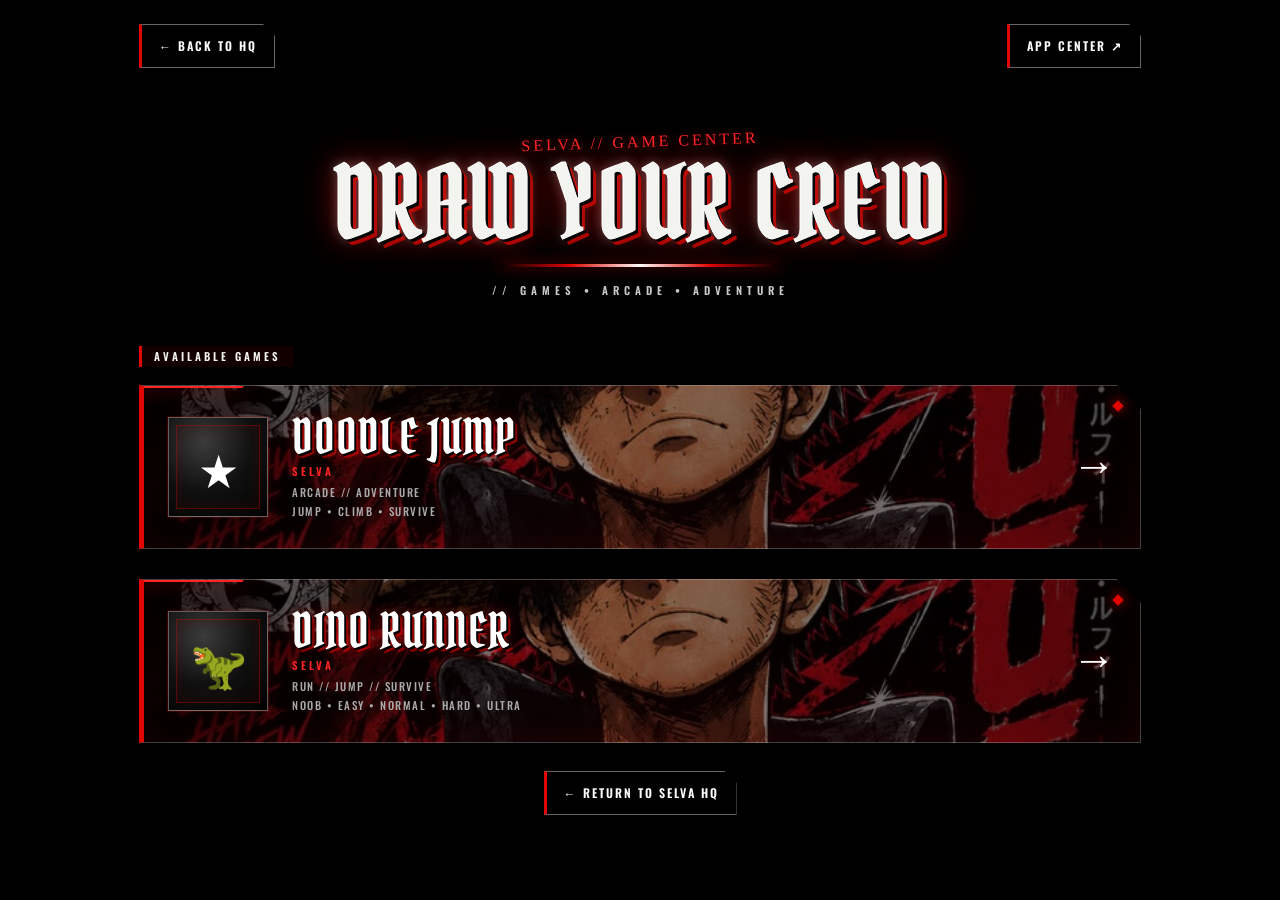
<file: game-center.html>
<!DOCTYPE html>
<html lang="en">
<head>
    <meta charset="UTF-8">
    <meta name="viewport" content="width=device-width,initial-scale=1.0">
    <title>SELVA // GAME CENTER</title>

    <style>
        @import url('https://fonts.googleapis.com/css2?family=Bebas+Neue&family=Oswald:wght@400;500;600;700&family=Permanent+Marker&family=Pirata+One&display=swap');

        :root{
            --red:#e10600;
            --red2:#ff2424;
            --white:#f5f5f2;
            --gray:#a8a8a8;
            --black:#030303
        }

        *{
            box-sizing:border-box;
            margin:0;
            padding:0;
            -webkit-tap-highlight-color:transparent
        }

        html,body{
            min-height:100%;
            background:#000
        }

        body{
            min-height:100vh;
            overflow-x:hidden;
            color:var(--white);
            font-family:'Oswald',Arial,sans-serif
        }

        /* FULL BRIGHT BACKGROUND */
        .page-wallpaper{
            position:fixed;
            inset:0;
            width:100%;
            height:100%;
            object-fit:cover;
            z-index:0;
            filter:none
        }

        /* NO DARK OVERLAY */
        .page-overlay{
            position:fixed;
            inset:0;
            z-index:1;
            pointer-events:none;
            background:transparent
        }

        .wrap{
            position:relative;
            z-index:2;
            width:min(100%,1050px);
            min-height:100vh;
            margin:auto;
            padding:24px 24px 80px
        }

        .topbar{
            display:flex;
            justify-content:space-between;
            align-items:center;
            gap:14px
        }

        .topbtn{
            min-height:44px;
            padding:0 17px;
            border:1px solid rgba(255,255,255,.4);
            border-left:3px solid var(--red);
            background:rgba(0,0,0,.78);
            color:#fff;
            font:600 12px/1 'Oswald';
            letter-spacing:2px;
            cursor:pointer;
            clip-path:polygon(
                0 0,
                calc(100% - 12px) 0,
                100% 12px,
                100% 100%,
                0 100%
            );
            transition:.22s
        }

        .topbtn:hover{
            transform:translateY(-2px);
            border-color:var(--red2);
            color:var(--red2);
            box-shadow:0 0 22px rgba(225,6,0,.25)
        }

        .hero{
            text-align:center;
            padding:66px 10px 46px
        }

        .hero span{
            display:block;
            color:var(--red2);
            font:400 16px/1 'Permanent Marker';
            letter-spacing:3px;
            transform:rotate(-2deg);
            text-shadow:0 0 10px rgba(225,6,0,.55)
        }

        .hero h1{
            margin-top:10px;
            font:400 clamp(58px,9vw,100px)/.86 'Pirata One','Bebas Neue',Impact,sans-serif;
            letter-spacing:2px;
            color:#f3f3ef;
            text-transform:uppercase;
            -webkit-text-stroke:1px #fff;
            text-shadow:
                3px 3px 0 #050505,
                6px 6px 0 rgba(225,6,0,.72),
                0 0 12px rgba(255,255,255,.32),
                0 0 34px rgba(225,6,0,.68)
        }

        .line{
            width:min(280px,70vw);
            height:3px;
            margin:18px auto;
            background:linear-gradient(
                90deg,
                transparent,
                var(--red),
                #fff,
                var(--red),
                transparent
            );
            box-shadow:0 0 14px rgba(225,6,0,.7)
        }

        .hero p{
            font:600 11px/1 'Oswald';
            letter-spacing:5px;
            color:#c8c8c8
        }

        .label{
            display:inline-block;
            margin-bottom:18px;
            padding:5px 12px;
            border-left:3px solid var(--red);
            background:rgba(225,6,0,.08);
            font:600 11px/1 'Oswald';
            letter-spacing:3px
        }

        .grid{
            display:grid;
            gap:30px
        }

        .card{
            position:relative;
            min-height:164px;
            display:flex;
            align-items:center;
            gap:24px;
            padding:24px;
            border:1px solid rgba(255,255,255,.25);
            border-left:5px solid var(--red);
            background:
                linear-gradient(
                    90deg,
                    rgba(0,0,0,.72),
                    rgba(0,0,0,.38) 45%,
                    rgba(0,0,0,.62)
                ),
                linear-gradient(
                    0deg,
                    rgba(120,0,0,.18),
                    rgba(0,0,0,.08)
                ),
                url('assets/onepiece_style_reference.png') center/cover no-repeat;
            color:#fff;
            text-decoration:none;
            text-align:left;
            overflow:hidden;
            clip-path:polygon(
                0 0,
                calc(100% - 24px) 0,
                100% 24px,
                100% 100%,
                0 100%
            );
            box-shadow:
                0 18px 50px rgba(0,0,0,.6),
                inset 0 0 30px rgba(225,6,0,.08);
            transition:.25s;
            isolation:isolate
        }

        .card:before{
            content:'';
            position:absolute;
            top:0;
            left:-35%;
            width:45%;
            height:2px;
            background:var(--red2);
            box-shadow:0 0 18px var(--red);
            transform:skewX(-35deg);
            transition:.4s
        }

        .card:after{
            content:'';
            position:absolute;
            right:18px;
            top:16px;
            width:8px;
            height:8px;
            background:var(--red);
            box-shadow:0 0 12px var(--red);
            transform:rotate(45deg);
            animation:pulse 1.5s infinite
        }

        .card:hover{
            transform:translateY(-6px);
            border-color:rgba(255,255,255,.55);
            border-left-color:var(--red2);
            box-shadow:
                0 0 30px rgba(225,6,0,.22),
                0 22px 55px rgba(0,0,0,.72)
        }

        .card:hover:before{
            left:90%
        }

        .icon{
            width:100px;
            height:100px;
            flex-shrink:0;
            display:flex;
            align-items:center;
            justify-content:center;
            background:
                radial-gradient(
                    circle at 35% 25%,
                    #3b3b3b,
                    #101010 50%,
                    #020202
                );
            border:1px solid rgba(255,255,255,.35);
            box-shadow:
                0 0 0 1px rgba(225,6,0,.2),
                0 12px 35px rgba(0,0,0,.65),
                0 0 25px rgba(225,6,0,.15);
            font-size:46px;
            position:relative
        }

        .icon:after{
            content:'';
            position:absolute;
            inset:7px;
            border:1px solid rgba(225,6,0,.35);
            box-shadow:inset 0 0 15px rgba(225,6,0,.12)
        }

        .info{
            flex:1;
            min-width:0
        }

        .info h2{
            font:400 clamp(30px,4vw,48px)/.92 'Pirata One','Bebas Neue',Impact,sans-serif;
            letter-spacing:1px;
            color:#fff;
            text-shadow:
                2px 2px 0 #000,
                4px 4px 0 rgba(225,6,0,.55),
                0 0 16px rgba(225,6,0,.5)
        }

        .info .sub{
            margin:7px 0 8px;
            color:var(--red2);
            font:600 11px/1 'Oswald';
            letter-spacing:3px
        }

        .info p{
            margin-top:4px;
            color:#aaa;
            font:500 11px/1.4 'Oswald';
            letter-spacing:1.5px
        }

        .arrow{
            flex-shrink:0;
            color:#fff;
            font:400 44px/1 'Bebas Neue';
            text-shadow:0 0 12px rgba(225,6,0,.7);
            transition:.25s
        }

        .card:hover .arrow{
            color:var(--red2);
            transform:translateX(7px)
        }

        .back-row{
            margin-top:28px;
            text-align:center
        }

        @keyframes pulse{
            0%,100%{
                opacity:.5;
                box-shadow:0 0 7px var(--red)
            }

            50%{
                opacity:1;
                box-shadow:0 0 20px var(--red)
            }
        }

        @media(max-width:650px){

            .wrap{
                padding:15px 13px 70px
            }

            .topbtn{
                padding:0 11px;
                font-size:10px
            }

            .hero{
                padding:46px 5px 34px
            }

            .hero span{
                font-size:13px
            }

            .hero h1{
                font-size:62px;
                letter-spacing:3px
            }

            .hero p{
                font-size:9px;
                letter-spacing:3px
            }

            .grid{
                gap:30px
            }

            .card{
                min-height:132px;
                padding:17px;
                gap:15px
            }

            .icon{
                width:72px;
                height:72px;
                font-size:34px
            }

            .info h2{
                font-size:28px
            }

            .info p{
                font-size:9px
            }

            .arrow{
                font-size:32px
            }
        }
    </style>
</head>

<body>

<video
        class="page-wallpaper"
        autoplay
        muted
        loop
        playsinline
        preload="auto">
    <source src="assets/live_wallpaper_gamecenter.mp4" type="video/mp4">
</video>

<div class="page-overlay"></div>

<main class="wrap">

    <header class="topbar">

        <button
                class="topbtn"
                onclick="location.href='home.html'">
            ← BACK TO HQ
        </button>

        <button
                class="topbtn"
                onclick="location.href='app-center.html'">
            APP CENTER ↗
        </button>

    </header>

    <section class="hero">

        <span>SELVA // GAME CENTER</span>

        <h1>DRAW YOUR CREW</h1>

        <div class="line"></div>

        <p>// GAMES • ARCADE • ADVENTURE</p>

    </section>

    <section>

        <div class="label">
            AVAILABLE GAMES
        </div>

        <div class="grid">

            <a class="card" href="doodle-jump.html">

                <div class="icon">★</div>

                <div class="info">

                    <h2>DOODLE JUMP</h2>

                    <div class="sub">SELVA</div>

                    <p>ARCADE // ADVENTURE</p>

                    <p>JUMP • CLIMB • SURVIVE</p>

                </div>

                <div class="arrow">→</div>

            </a>

            <a class="card" href="dino-runner.html">

                <div class="icon">🦖</div>

                <div class="info">

                    <h2>DINO RUNNER</h2>

                    <div class="sub">SELVA</div>

                    <p>RUN // JUMP // SURVIVE</p>

                    <p>NOOB • EASY • NORMAL • HARD • ULTRA</p>

                </div>

                <div class="arrow">→</div>

            </a>

        </div>

    </section>

    <div class="back-row">

        <button
                class="topbtn"
                onclick="location.href='home.html'">
            ← RETURN TO SELVA HQ
        </button>

    </div>

</main>

</body>
</html>
</file>
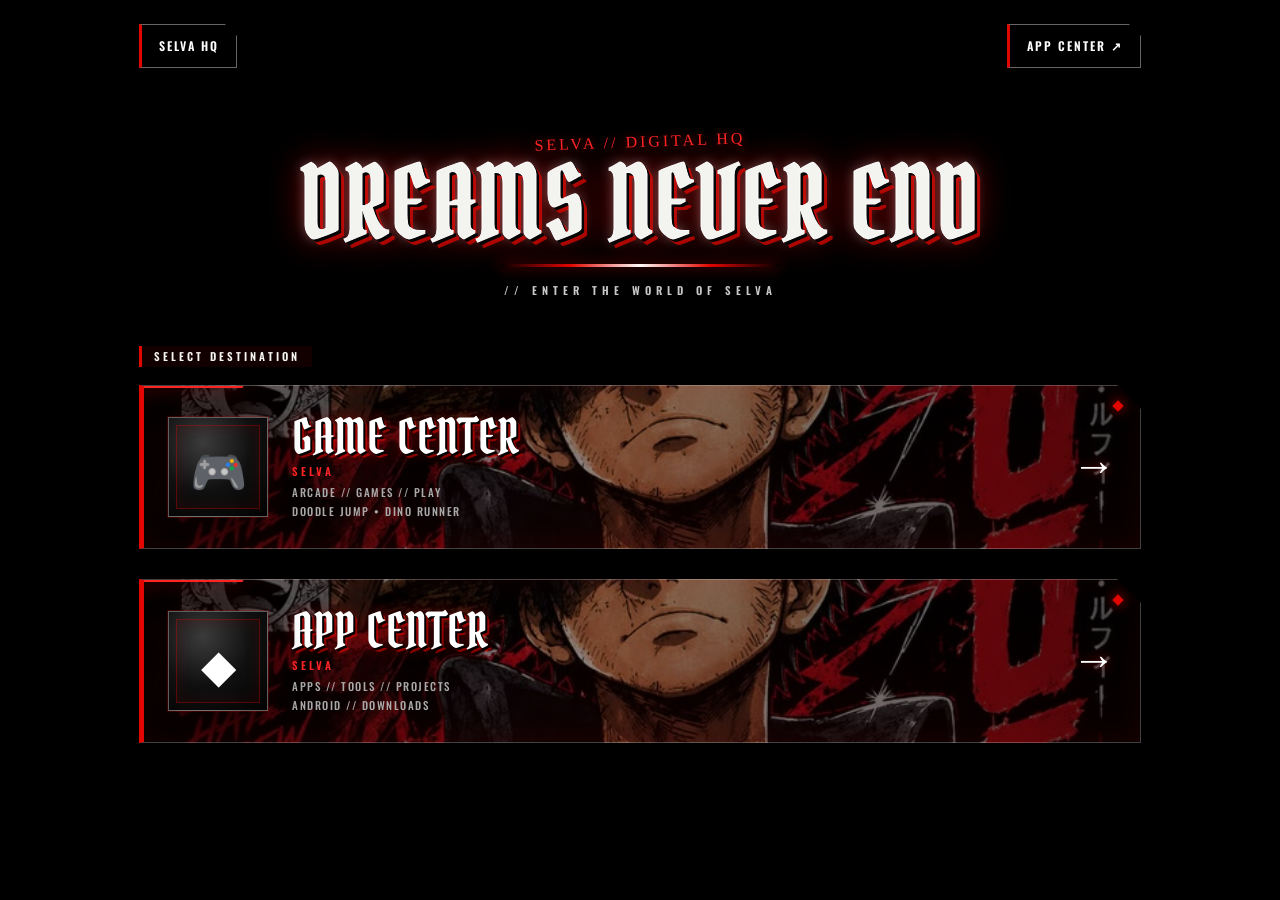
<file: home.html>
<!DOCTYPE html>
<html lang="en">
<head>
    <meta charset="UTF-8">
    <meta name="viewport" content="width=device-width,initial-scale=1.0">
    <title>SELVA // DIGITAL HQ</title>

    <style>
        @import url('https://fonts.googleapis.com/css2?family=Bebas+Neue&family=Oswald:wght@400;500;600;700&family=Permanent+Marker&family=Pirata+One&display=swap');

        :root{
            --red:#e10600;
            --red2:#ff2424;
            --white:#f5f5f2;
            --gray:#a8a8a8;
            --black:#030303
        }

        *{
            box-sizing:border-box;
            margin:0;
            padding:0;
            -webkit-tap-highlight-color:transparent
        }

        html,body{
            min-height:100%;
            background:#000
        }

        body{
            min-height:100vh;
            overflow-x:hidden;
            color:var(--white);
            font-family:'Oswald',Arial,sans-serif
        }

        /* FULL BRIGHT BACKGROUND */
        .page-wallpaper{
            position:fixed;
            inset:0;
            width:100%;
            height:100%;
            object-fit:cover;
            z-index:0;
            filter:none
        }

        /* NO DARK OVERLAY */
        .page-overlay{
            position:fixed;
            inset:0;
            z-index:1;
            pointer-events:none;
            background:transparent
        }

        .wrap{
            position:relative;
            z-index:2;
            width:min(100%,1050px);
            min-height:100vh;
            margin:auto;
            padding:24px 24px 80px
        }

        .topbar{
            display:flex;
            justify-content:space-between;
            align-items:center;
            gap:14px
        }

        .topbtn{
            min-height:44px;
            padding:0 17px;
            border:1px solid rgba(255,255,255,.4);
            border-left:3px solid var(--red);
            background:rgba(0,0,0,.78);
            color:#fff;
            font:600 12px/1 'Oswald';
            letter-spacing:2px;
            cursor:pointer;
            clip-path:polygon(
                0 0,
                calc(100% - 12px) 0,
                100% 12px,
                100% 100%,
                0 100%
            );
            transition:.22s
        }

        .topbtn:hover{
            transform:translateY(-2px);
            border-color:var(--red2);
            color:var(--red2);
            box-shadow:0 0 22px rgba(225,6,0,.25)
        }

        .hero{
            text-align:center;
            padding:66px 10px 46px
        }

        .hero span{
            display:block;
            color:var(--red2);
            font:400 16px/1 'Permanent Marker';
            letter-spacing:3px;
            transform:rotate(-2deg);
            text-shadow:0 0 10px rgba(225,6,0,.55)
        }

        .hero h1{
            margin-top:10px;
            font:400 clamp(58px,9vw,100px)/.86 'Pirata One','Bebas Neue',Impact,sans-serif;
            letter-spacing:2px;
            color:#f3f3ef;
            text-transform:uppercase;
            -webkit-text-stroke:1px #fff;
            text-shadow:
                3px 3px 0 #050505,
                6px 6px 0 rgba(225,6,0,.72),
                0 0 12px rgba(255,255,255,.32),
                0 0 34px rgba(225,6,0,.68)
        }

        .line{
            width:min(280px,70vw);
            height:3px;
            margin:18px auto;
            background:linear-gradient(
                90deg,
                transparent,
                var(--red),
                #fff,
                var(--red),
                transparent
            );
            box-shadow:0 0 14px rgba(225,6,0,.7)
        }

        .hero p{
            font:600 11px/1 'Oswald';
            letter-spacing:5px;
            color:#c8c8c8
        }

        .label{
            display:inline-block;
            margin-bottom:18px;
            padding:5px 12px;
            border-left:3px solid var(--red);
            background:rgba(225,6,0,.08);
            font:600 11px/1 'Oswald';
            letter-spacing:3px
        }

        .grid{
            display:grid;
            gap:30px
        }

        .card{
            position:relative;
            min-height:164px;
            display:flex;
            align-items:center;
            gap:24px;
            padding:24px;
            border:1px solid rgba(255,255,255,.25);
            border-left:5px solid var(--red);
            background:
                linear-gradient(
                    90deg,
                    rgba(0,0,0,.72),
                    rgba(0,0,0,.38) 45%,
                    rgba(0,0,0,.62)
                ),
                linear-gradient(
                    0deg,
                    rgba(120,0,0,.18),
                    rgba(0,0,0,.08)
                ),
                url('assets/onepiece_style_reference.png') center/cover no-repeat;
            color:#fff;
            text-decoration:none;
            text-align:left;
            overflow:hidden;
            clip-path:polygon(
                0 0,
                calc(100% - 24px) 0,
                100% 24px,
                100% 100%,
                0 100%
            );
            box-shadow:
                0 18px 50px rgba(0,0,0,.6),
                inset 0 0 30px rgba(225,6,0,.08);
            transition:.25s;
            isolation:isolate
        }

        .card:before{
            content:'';
            position:absolute;
            top:0;
            left:-35%;
            width:45%;
            height:2px;
            background:var(--red2);
            box-shadow:0 0 18px var(--red);
            transform:skewX(-35deg);
            transition:.4s
        }

        .card:after{
            content:'';
            position:absolute;
            right:18px;
            top:16px;
            width:8px;
            height:8px;
            background:var(--red);
            box-shadow:0 0 12px var(--red);
            transform:rotate(45deg);
            animation:pulse 1.5s infinite
        }

        .card:hover{
            transform:translateY(-6px);
            border-color:rgba(255,255,255,.55);
            border-left-color:var(--red2);
            box-shadow:
                0 0 30px rgba(225,6,0,.22),
                0 22px 55px rgba(0,0,0,.72)
        }

        .card:hover:before{
            left:90%
        }

        .icon{
            width:100px;
            height:100px;
            flex-shrink:0;
            display:flex;
            align-items:center;
            justify-content:center;
            background:
                radial-gradient(
                    circle at 35% 25%,
                    #3b3b3b,
                    #101010 50%,
                    #020202
                );
            border:1px solid rgba(255,255,255,.35);
            box-shadow:
                0 0 0 1px rgba(225,6,0,.2),
                0 12px 35px rgba(0,0,0,.65),
                0 0 25px rgba(225,6,0,.15);
            font-size:46px;
            position:relative
        }

        .icon:after{
            content:'';
            position:absolute;
            inset:7px;
            border:1px solid rgba(225,6,0,.35);
            box-shadow:inset 0 0 15px rgba(225,6,0,.12)
        }

        .info{
            flex:1;
            min-width:0
        }

        .info h2{
            font:400 clamp(30px,4vw,48px)/.92 'Pirata One','Bebas Neue',Impact,sans-serif;
            letter-spacing:1px;
            color:#fff;
            text-shadow:
                2px 2px 0 #000,
                4px 4px 0 rgba(225,6,0,.55),
                0 0 16px rgba(225,6,0,.5)
        }

        .info .sub{
            margin:7px 0 8px;
            color:var(--red2);
            font:600 11px/1 'Oswald';
            letter-spacing:3px
        }

        .info p{
            margin-top:4px;
            color:#aaa;
            font:500 11px/1.4 'Oswald';
            letter-spacing:1.5px
        }

        .arrow{
            flex-shrink:0;
            color:#fff;
            font:400 44px/1 'Bebas Neue';
            text-shadow:0 0 12px rgba(225,6,0,.7);
            transition:.25s
        }

        .card:hover .arrow{
            color:var(--red2);
            transform:translateX(7px)
        }

        .back-row{
            margin-top:28px;
            text-align:center
        }

        @keyframes pulse{
            0%,100%{
                opacity:.5;
                box-shadow:0 0 7px var(--red)
            }

            50%{
                opacity:1;
                box-shadow:0 0 20px var(--red)
            }
        }

        @media(max-width:650px){

            .wrap{
                padding:15px 13px 70px
            }

            .topbtn{
                padding:0 11px;
                font-size:10px
            }

            .hero{
                padding:46px 5px 34px
            }

            .hero span{
                font-size:13px
            }

            .hero h1{
                font-size:62px;
                letter-spacing:3px
            }

            .hero p{
                font-size:9px;
                letter-spacing:3px
            }

            .grid{
                gap:30px
            }

            .card{
                min-height:132px;
                padding:17px;
                gap:15px
            }

            .icon{
                width:72px;
                height:72px;
                font-size:34px
            }

            .info h2{
                font-size:28px
            }

            .info p{
                font-size:9px
            }

            .arrow{
                font-size:32px
            }
        }
    </style>
</head>

<body>

<video
        class="page-wallpaper"
        autoplay
        muted
        loop
        playsinline
        preload="auto">
    <source src="assets/live_wallpaper_home.mp4" type="video/mp4">
</video>

<div class="page-overlay"></div>

<main class="wrap">

    <header class="topbar">
        <button
                class="topbtn"
                onclick="location.href='home.html'">
            SELVA HQ
        </button>

        <button
                class="topbtn"
                onclick="location.href='app-center.html'">
            APP CENTER ↗
        </button>
    </header>

    <section class="hero">

        <span>SELVA // DIGITAL HQ</span>

        <h1>DREAMS NEVER END</h1>

        <div class="line"></div>

        <p>// ENTER THE WORLD OF SELVA</p>

    </section>

    <section>

        <div class="label">
            SELECT DESTINATION
        </div>

        <div class="grid">

            <a class="card" href="game-center.html">

                <div class="icon">🎮</div>

                <div class="info">

                    <h2>GAME CENTER</h2>

                    <div class="sub">SELVA</div>

                    <p>ARCADE // GAMES // PLAY</p>

                    <p>DOODLE JUMP • DINO RUNNER</p>

                </div>

                <div class="arrow">→</div>

            </a>

            <a class="card" href="app-center.html">

                <div class="icon">◆</div>

                <div class="info">

                    <h2>APP CENTER</h2>

                    <div class="sub">SELVA</div>

                    <p>APPS // TOOLS // PROJECTS</p>

                    <p>ANDROID // DOWNLOADS</p>

                </div>

                <div class="arrow">→</div>

            </a>

        </div>

    </section>

</main>

</body>
</html>
</file>
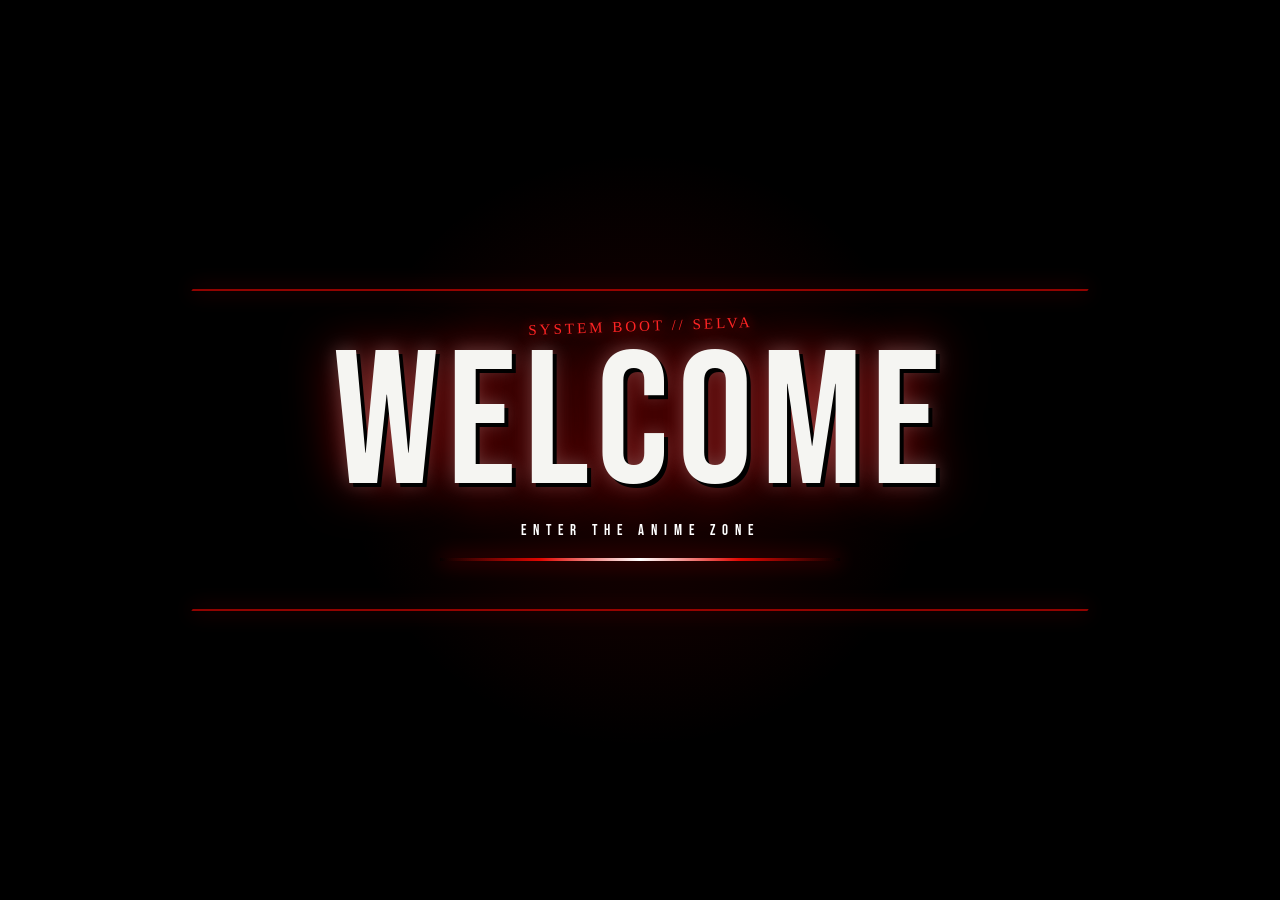
<file: welcome.html>
<!DOCTYPE html><html lang="en"><head><meta charset="UTF-8"><meta name="viewport" content="width=device-width,initial-scale=1.0"><title>SELVA // BOOT</title><style>@import url('https://fonts.googleapis.com/css2?family=Bebas+Neue&family=Permanent+Marker&display=swap');*{box-sizing:border-box;margin:0;padding:0}html,body{width:100%;height:100%;overflow:hidden;background:#000;color:#fff}body{display:flex;align-items:center;justify-content:center;text-align:center;font-family:'Bebas Neue',Impact,sans-serif;background:radial-gradient(circle at center,rgba(225,6,0,.13),transparent 38%),#000}.welcome{position:relative;padding:35px 25px}.welcome:before,.welcome:after{content:'';position:absolute;left:50%;width:70vw;height:2px;background:var(--r,#e10600);box-shadow:0 0 18px #e10600;transform:translateX(-50%) skewX(-35deg);opacity:.65}.welcome:before{top:5px}.welcome:after{bottom:5px}.boot{font:400 15px/1 'Permanent Marker',cursive;color:#ff2424;letter-spacing:3px;transform:rotate(-2deg);text-shadow:0 0 12px rgba(225,6,0,.8)}h1{margin-top:18px;font:400 clamp(90px,18vw,190px)/.78 'Bebas Neue',Impact,sans-serif;letter-spacing:8px;color:#f5f5f2;text-shadow:4px 4px 0 #000,0 0 18px rgba(255,255,255,.25),0 0 50px rgba(225,6,0,.65);animation:hero 1.8s ease-in-out infinite alternate}.sub{margin-top:22px;color:#fff;font:400 15px/1 'Bebas Neue',Impact,sans-serif;letter-spacing:7px}.line{width:min(400px,72vw);height:3px;margin:20px auto;background:linear-gradient(90deg,transparent,#e10600,#fff,#e10600,transparent);box-shadow:0 0 20px rgba(225,6,0,.75)}@keyframes hero{from{transform:scale(1);filter:drop-shadow(0 0 0 rgba(225,6,0,0))}to{transform:scale(1.018);filter:drop-shadow(0 0 12px rgba(225,6,0,.45))}}@media(max-width:600px){h1{font-size:92px;letter-spacing:5px}.boot{font-size:11px}.sub{font-size:11px;letter-spacing:4px}}</style></head><body><div class="welcome"><div class="boot">SYSTEM BOOT // SELVA</div><h1>WELCOME</h1><div class="sub">ENTER THE ANIME ZONE</div><div class="line"></div></div><script>setTimeout(()=>location.replace('home.html'),2400);</script></body></html>
</file>
<file: app-center.css>
@import url('https://fonts.googleapis.com/css2?family=Bebas+Neue&family=Oswald:wght@400;500;600;700&family=Permanent+Marker&family=Pirata+One&display=swap');

:root{
    --red:#e10600;
    --red2:#ff2424;
    --white:#f5f5f2;
    --gray:#a8a8a8;
    --black:#030303;
    --panel:rgba(7,7,7,.82)
}

*{
    box-sizing:border-box;
    margin:0;
    padding:0;
    -webkit-tap-highlight-color:transparent
}

html{
    min-height:100%;
    background:#000
}

body{
    min-height:100vh;
    overflow-x:hidden;
    background:#000;
    color:var(--white);
    font-family:'Oswald',Arial,sans-serif
}

/* FULL BRIGHT APP CENTER BACKGROUND */
.app-center-background{
    position:fixed;
    inset:0;
    width:100%;
    height:100%;
    object-fit:cover;
    z-index:0;
    pointer-events:none;
    filter:none
}

/* NO DARK OVERLAY */
.background-overlay{
    position:fixed;
    inset:0;
    z-index:1;
    pointer-events:none;
    background:transparent
}

.screen{
    position:relative;
    z-index:2;
    width:min(100%,1050px);
    min-height:100vh;
    margin:auto;
    padding:24px 24px 80px;
    display:none
}

.screen.active{
    display:block
}

.top-bar{
    display:flex;
    justify-content:space-between;
    align-items:center;
    gap:14px
}

.top-button{
    min-height:44px;
    padding:0 17px;
    border:1px solid rgba(255,255,255,.4);
    border-left:3px solid var(--red);
    border-radius:0;
    background:rgba(0,0,0,.78);
    color:#fff;
    font:600 12px/1 'Oswald',Arial;
    letter-spacing:2px;
    cursor:pointer;
    clip-path:polygon(
        0 0,
        calc(100% - 12px) 0,
        100% 12px,
        100% 100%,
        0 100%
    );
    box-shadow:0 0 18px rgba(225,6,0,.08);
    transition:.22s ease
}

.top-button:hover{
    transform:translateY(-2px);
    border-color:var(--red2);
    color:var(--red2);
    box-shadow:0 0 22px rgba(225,6,0,.25)
}

.page-header{
    text-align:center;
    padding:66px 10px 46px
}

.page-header>span{
    display:block;
    color:var(--red2);
    font:400 16px/1 'Permanent Marker',cursive;
    letter-spacing:3px;
    transform:rotate(-2deg);
    text-shadow:0 0 10px rgba(225,6,0,.55)
}

.page-header h1{
    margin-top:10px;
    font:400 clamp(58px,9vw,100px)/.86 'Pirata One','Bebas Neue',Impact,sans-serif;
    letter-spacing:2px;
    color:#f3f3ef;
    text-transform:uppercase;
    -webkit-text-stroke:1px #fff;
    text-shadow:
        3px 3px 0 #050505,
        6px 6px 0 rgba(225,6,0,.72),
        0 0 12px rgba(255,255,255,.32),
        0 0 34px rgba(225,6,0,.68)
}

.header-line{
    width:min(280px,70vw);
    height:3px;
    margin:18px auto;
    background:linear-gradient(
        90deg,
        transparent,
        var(--red),
        #fff,
        var(--red),
        transparent
    );
    box-shadow:0 0 14px rgba(225,6,0,.7)
}

.page-header p{
    font:600 11px/1 'Oswald',Arial;
    letter-spacing:5px;
    color:#c8c8c8
}

.app-list-section{
    width:100%
}

.section-label{
    display:inline-block;
    margin:0 0 18px;
    padding:5px 12px;
    border-left:3px solid var(--red);
    color:#fff;
    background:rgba(225,6,0,.08);
    font:600 11px/1 'Oswald',Arial;
    letter-spacing:3px
}

.app-list-section{
    display:grid;
    gap:24px
}

.app-list-card{
    position:relative;
    width:100%;
    min-height:164px;
    display:flex;
    align-items:center;
    gap:24px;
    padding:24px;
    border:1px solid rgba(255,255,255,.25);
    border-left:5px solid var(--red);
    border-radius:0;
    background:
        linear-gradient(
            110deg,
            rgba(3,3,3,.95),
            rgba(24,8,8,.72)
        ),
        url('assets/onepiece_style_reference.png') center/cover;
    color:#fff;
    text-align:left;
    cursor:pointer;
    overflow:hidden;
    backdrop-filter:blur(12px);
    box-shadow:
        0 18px 50px rgba(0,0,0,.6),
        inset 0 0 30px rgba(225,6,0,.035);
    clip-path:polygon(
        0 0,
        calc(100% - 24px) 0,
        100% 24px,
        100% 100%,
        0 100%
    );
    transition:.25s ease
}

.app-list-card:before{
    content:'';
    position:absolute;
    top:0;
    left:-35%;
    width:45%;
    height:2px;
    background:var(--red2);
    box-shadow:0 0 18px var(--red);
    transform:skewX(-35deg);
    transition:.4s
}

.app-list-card:after{
    content:'';
    position:absolute;
    right:18px;
    top:16px;
    width:8px;
    height:8px;
    background:var(--red);
    box-shadow:0 0 12px var(--red);
    transform:rotate(45deg);
    animation:redPulse 1.8s infinite
}

.app-list-card:hover{
    transform:translateY(-6px);
    border-color:rgba(255,255,255,.55);
    border-left-color:var(--red2);
    box-shadow:
        0 0 30px rgba(225,6,0,.18),
        0 22px 55px rgba(0,0,0,.65),
        inset 0 0 40px rgba(225,6,0,.06)
}

.app-list-card:hover:before{
    left:90%
}

.app-list-icon,
.details-icon{
    flex-shrink:0;
    display:flex;
    align-items:center;
    justify-content:center;
    border-radius:0;
    background:
        radial-gradient(
            circle at 35% 25%,
            #3b3b3b,
            #101010 50%,
            #020202
        );
    border:1px solid rgba(255,255,255,.35);
    box-shadow:
        0 0 0 1px rgba(225,6,0,.2),
        0 12px 35px rgba(0,0,0,.65),
        0 0 25px rgba(225,6,0,.15)
}

.app-list-icon{
    width:100px;
    height:100px;
    font-size:48px;
    position:relative
}

.app-list-icon:after,
.details-icon:after{
    content:'';
    position:absolute;
    inset:7px;
    border:1px solid rgba(225,6,0,.35);
    box-shadow:inset 0 0 15px rgba(225,6,0,.12)
}

.app-list-info{
    flex:1;
    min-width:0
}

.app-list-info h2{
    font:400 clamp(30px,4vw,48px)/.92 'Pirata One','Bebas Neue',Impact,sans-serif;
    letter-spacing:1px;
    color:#fff;
    text-shadow:
        2px 2px 0 #000,
        4px 4px 0 rgba(225,6,0,.55),
        0 0 16px rgba(225,6,0,.5)
}

.verified{
    display:inline-flex;
    align-items:center;
    justify-content:center;
    width:20px;
    height:20px;
    border-radius:50%;
    background:var(--red);
    color:#fff;
    font:700 11px/1 Arial;
    vertical-align:middle;
    box-shadow:0 0 12px rgba(225,6,0,.55)
}

.developer{
    margin:7px 0 8px;
    color:var(--red2);
    font:600 11px/1 'Oswald',Arial;
    letter-spacing:3px
}

.app-meta,
.app-platform{
    margin-top:4px;
    color:#aaa;
    font:500 11px/1.4 'Oswald',Arial;
    letter-spacing:1.5px
}

.app-arrow{
    flex-shrink:0;
    color:#fff;
    font:400 44px/1 'Bebas Neue',Impact,sans-serif;
    text-shadow:0 0 12px rgba(225,6,0,.7);
    transition:.25s
}

.app-list-card:hover .app-arrow{
    color:var(--red2);
    transform:translateX(7px)
}

.details-container{
    width:min(100%,720px);
    margin:55px auto 0;
    text-align:center
}

.details-icon{
    width:150px;
    height:150px;
    margin:auto;
    position:relative;
    font-size:72px
}

.details-container h1{
    margin-top:28px;
    font:400 clamp(38px,6vw,64px)/.9 'Pirata One','Bebas Neue',Impact,sans-serif;
    letter-spacing:1px;
    text-shadow:
        2px 2px 0 #000,
        4px 4px 0 rgba(225,6,0,.55),
        0 0 18px rgba(225,6,0,.5)
}

.details-developer{
    margin-top:10px;
    color:var(--red2);
    font:600 12px/1 'Oswald',Arial;
    letter-spacing:4px
}

.details-tags{
    display:flex;
    justify-content:center;
    flex-wrap:wrap;
    gap:9px;
    margin-top:22px
}

.details-tags span{
    padding:7px 12px;
    border:1px solid rgba(225,6,0,.55);
    border-radius:0;
    background:rgba(225,6,0,.07);
    color:#fff;
    font:600 10px/1 'Oswald',Arial;
    letter-spacing:2px
}

.details-version{
    margin-top:15px;
    color:#999;
    font-size:11px
}

.install-button{
    width:100%;
    height:62px;
    margin-top:28px;
    border:1px solid #fff;
    border-left:5px solid var(--red);
    border-radius:0;
    background:var(--red);
    color:#fff;
    font:600 15px/1 'Oswald',Arial;
    letter-spacing:4px;
    cursor:pointer;
    clip-path:polygon(
        0 0,
        calc(100% - 17px) 0,
        100% 17px,
        100% 100%,
        0 100%
    );
    box-shadow:0 0 25px rgba(225,6,0,.28);
    transition:.2s
}

.install-button:hover{
    transform:translateY(-3px);
    background:var(--red2);
    box-shadow:0 0 35px rgba(225,6,0,.5)
}

.detail-card{
    display:flex;
    align-items:center;
    gap:20px;
    text-align:left;
    margin-top:22px;
    padding:22px;
    border:1px solid rgba(255,255,255,.2);
    border-left:3px solid var(--red);
    border-radius:0;
    background:rgba(5,5,5,.82);
    backdrop-filter:blur(12px)
}

.detail-card-icon{
    width:56px;
    height:56px;
    flex-shrink:0;
    display:flex;
    align-items:center;
    justify-content:center;
    border-radius:0;
    background:rgba(225,6,0,.08);
    color:var(--red2);
    font-size:28px
}

.detail-card h3{
    font:600 11px/1 'Oswald',Arial;
    letter-spacing:2px;
    color:#fff
}

.detail-card strong{
    display:block;
    margin-top:4px;
    font:400 34px/1 'Bebas Neue',Impact,sans-serif
}

.detail-card p{
    color:#999;
    font-size:12px;
    line-height:1.5
}

.safe-card{
    border-left-color:#fff
}

.modal{
    position:fixed;
    inset:0;
    z-index:100;
    display:flex;
    align-items:center;
    justify-content:center;
    padding:20px;
    background:rgba(0,0,0,.88);
    backdrop-filter:blur(12px)
}

.modal.hidden{
    display:none
}

.modal-box{
    position:relative;
    width:min(100%,480px);
    padding:34px;
    border:1px solid rgba(255,255,255,.35);
    border-left:4px solid var(--red);
    border-radius:0;
    background:#070707;
    box-shadow:0 0 50px rgba(225,6,0,.18);
    clip-path:polygon(
        0 0,
        calc(100% - 18px) 0,
        100% 18px,
        100% 100%,
        0 100%
    );
    text-align:center
}

.modal-close{
    position:absolute;
    right:14px;
    top:14px;
    width:38px;
    height:38px;
    border:1px solid rgba(255,255,255,.3);
    border-radius:0;
    background:#111;
    color:#fff;
    font-size:23px;
    cursor:pointer
}

.modal-icon{
    width:80px;
    height:80px;
    margin:0 auto 20px;
    display:flex;
    align-items:center;
    justify-content:center;
    border:1px solid rgba(225,6,0,.5);
    border-radius:0;
    background:#111;
    font-size:42px
}

.modal-box h2{
    font:400 34px/1 'Pirata One','Bebas Neue',Impact,sans-serif;
    letter-spacing:1px;
    text-shadow:
        3px 3px 0 #000,
        0 0 16px rgba(225,6,0,.45)
}

.modal-subtitle,
.modal-text,
.download-message{
    color:#aaa
}

.modal-subtitle{
    margin-top:8px
}

.modal-text{
    margin:22px 0;
    line-height:1.5
}

.download-button{
    width:100%;
    height:58px;
    border:1px solid #fff;
    border-left:4px solid var(--red);
    border-radius:0;
    background:var(--red);
    color:#fff;
    font:600 14px/1 'Oswald',Arial;
    letter-spacing:2px;
    cursor:pointer
}

@keyframes redPulse{

    0%,100%{
        opacity:.5;
        box-shadow:0 0 7px var(--red)
    }

    50%{
        opacity:1;
        box-shadow:0 0 20px var(--red)
    }
}

/* Anime poster atmosphere */
.app-list-section{
    gap:30px
}

.app-list-card{
    isolation:isolate
}

.app-list-card:after{
    animation:redPulse 1.5s infinite
}

.app-list-card:hover{
    box-shadow:
        0 0 18px rgba(225,6,0,.28),
        0 0 55px rgba(225,6,0,.18),
        0 22px 55px rgba(0,0,0,.72)
}

@media(max-width:650px){

    .screen{
        padding:15px 13px 70px
    }

    .top-button{
        padding:0 11px;
        font-size:10px
    }

    .page-header{
        padding:46px 5px 34px
    }

    .page-header>span{
        font-size:13px
    }

    .page-header h1{
        font-size:62px;
        letter-spacing:3px
    }

    .page-header p{
        font-size:9px;
        letter-spacing:3px
    }

    .app-list-section{
        gap:18px
    }

    .app-list-card{
        min-height:132px;
        padding:17px;
        gap:15px
    }

    .app-list-icon{
        width:72px;
        height:72px;
        font-size:34px
    }

    .app-list-info h2{
        font-size:28px
    }

    .app-meta,
    .app-platform{
        font-size:9px
    }

    .app-arrow{
        font-size:32px
    }

    .details-container{
        margin-top:35px
    }

    .details-icon{
        width:120px;
        height:120px;
        font-size:58px
    }

    .details-container h1{
        font-size:42px
    }

    .detail-card{
        padding:19px
    }

    .modal-box{
        padding:30px 20px
    }
}
</file>
